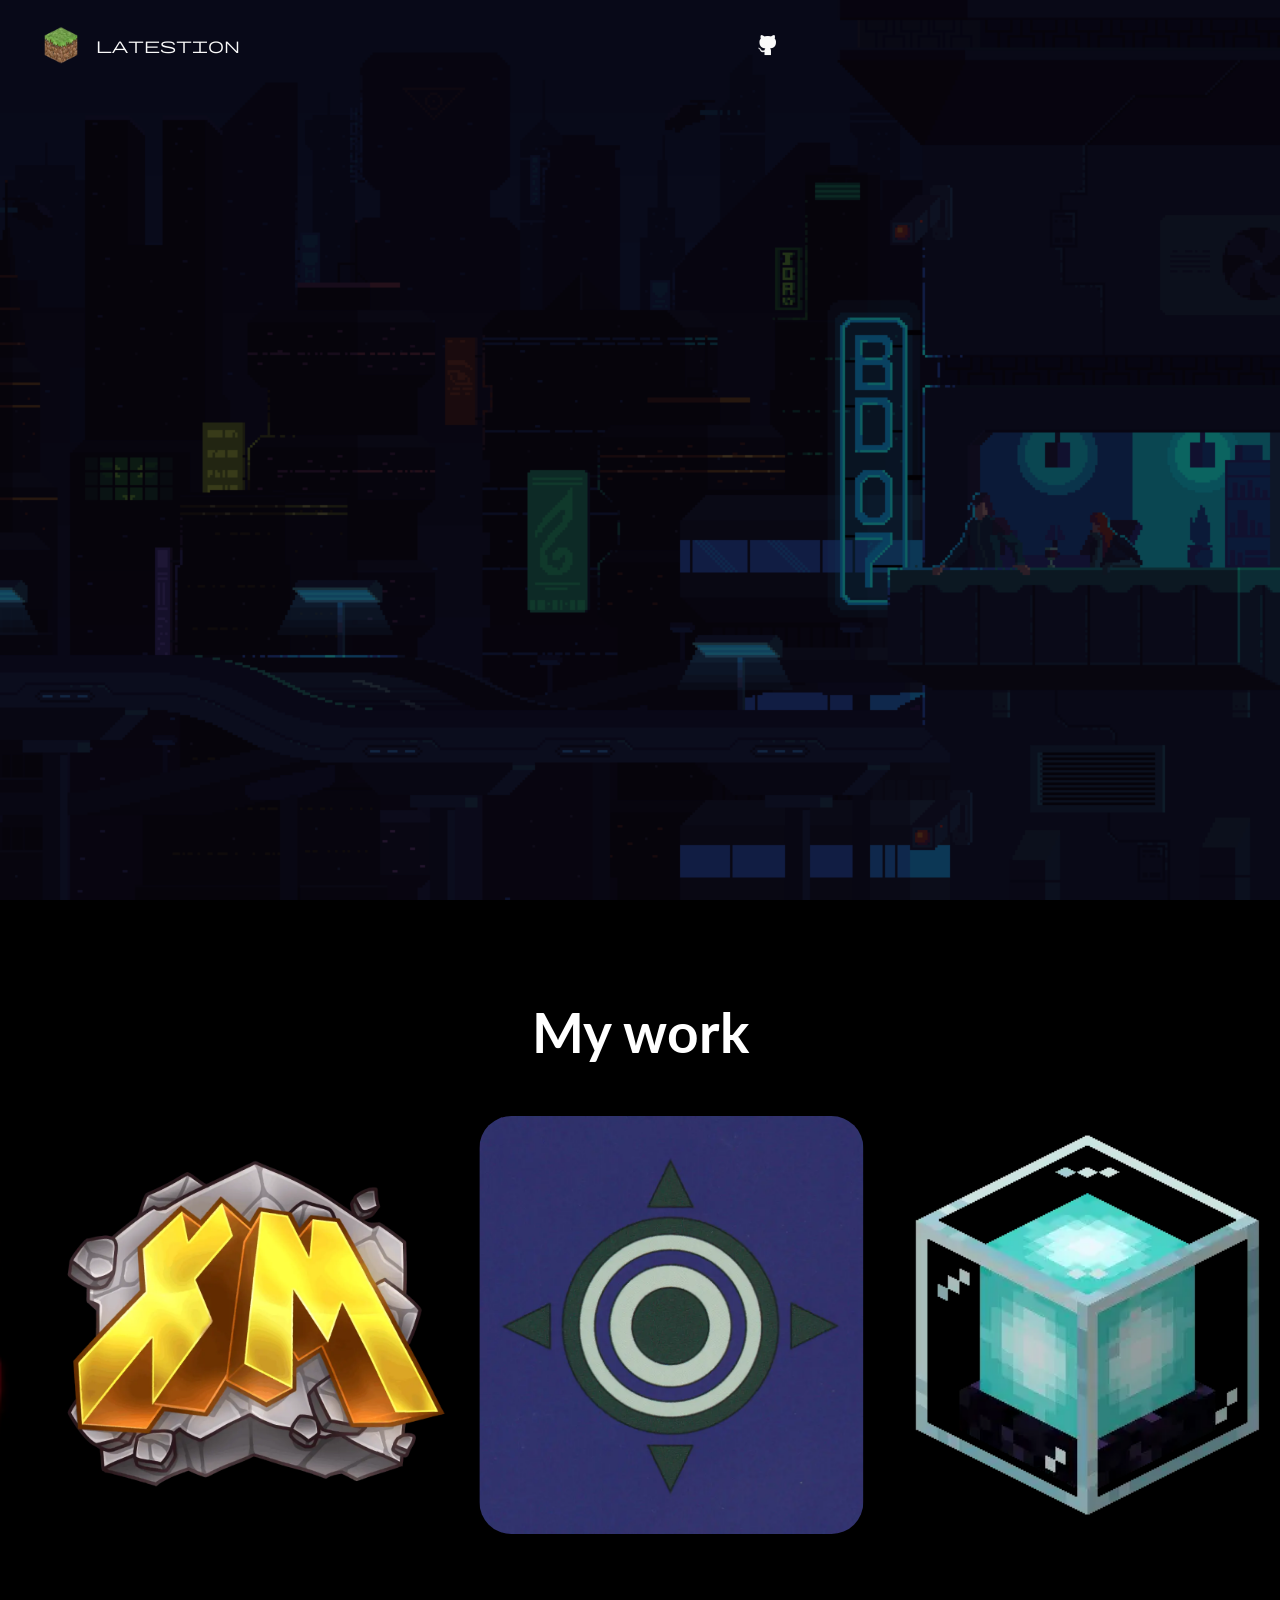
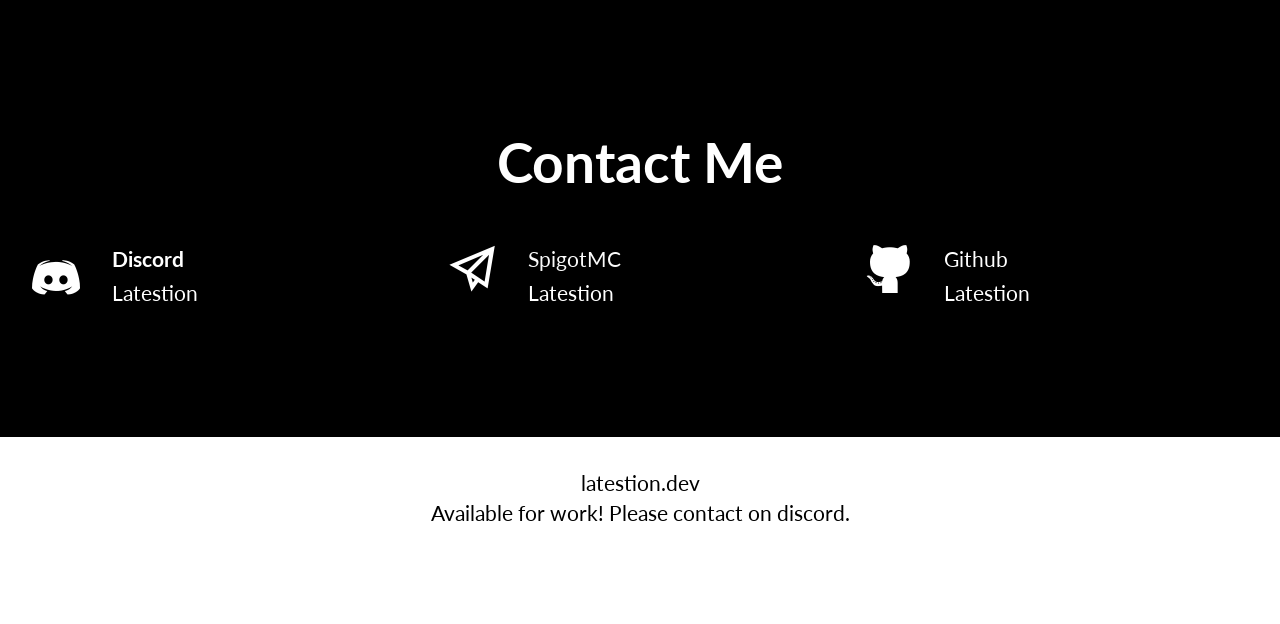
<file: index.html>
<!DOCTYPE html>
<html  >
<head>
  <!-- Site made with Mobirise Website Builder v5.9.13, https://mobirise.com -->
  <meta charset="UTF-8">
  <meta http-equiv="X-UA-Compatible" content="IE=edge">
  <meta name="generator" content="Mobirise v5.9.13, mobirise.com">
  <meta name="viewport" content="width=device-width, initial-scale=1, minimum-scale=1">
  <link rel="shortcut icon" href="assets/images/minecraft-logo-1022-96x96.png" type="image/x-icon">
  <meta name="description" content="">
  
  
  <title>Home</title>
  <link rel="stylesheet" href="assets/web/assets/mobirise-icons2/mobirise2.css">
  <link rel="stylesheet" href="assets/bootstrap/css/bootstrap.min.css">
  <link rel="stylesheet" href="assets/bootstrap/css/bootstrap-grid.min.css">
  <link rel="stylesheet" href="assets/bootstrap/css/bootstrap-reboot.min.css">
  <link rel="stylesheet" href="assets/parallax/jarallax.css">
  <link rel="stylesheet" href="assets/dropdown/css/style.css">
  <link rel="stylesheet" href="assets/socicon/css/styles.css">
  <link rel="stylesheet" href="assets/theme/css/style.css">
  <link rel="preload" href="https://fonts.googleapis.com/css?family=Inter+Tight:100,200,300,400,500,600,700,800,900,100i,200i,300i,400i,500i,600i,700i,800i,900i&display=swap" as="style" onload="this.onload=null;this.rel='stylesheet'">
  <noscript><link rel="stylesheet" href="https://fonts.googleapis.com/css?family=Inter+Tight:100,200,300,400,500,600,700,800,900,100i,200i,300i,400i,500i,600i,700i,800i,900i&display=swap"></noscript>
  <link rel="preload" href="https://fonts.googleapis.com/css?family=Lato:100,100i,300,300i,400,400i,700,700i,900,900i&display=swap" as="style" onload="this.onload=null;this.rel='stylesheet'">
  <noscript><link rel="stylesheet" href="https://fonts.googleapis.com/css?family=Lato:100,100i,300,300i,400,400i,700,700i,900,900i&display=swap"></noscript>
  <link rel="preload" href="https://fonts.googleapis.com/css?family=Material+Symbols+Rounded:100,200,300,400,500,600,700&display=swap" as="style" onload="this.onload=null;this.rel='stylesheet'">
  <noscript><link rel="stylesheet" href="https://fonts.googleapis.com/css?family=Material+Symbols+Rounded:100,200,300,400,500,600,700&display=swap"></noscript>
  <link rel="preload" as="style" href="assets/mobirise/css/mbr-additional.css?v=7mguWb"><link rel="stylesheet" href="assets/mobirise/css/mbr-additional.css?v=7mguWb" type="text/css">

  
  
  
</head>
<body>
  
  <section data-bs-version="5.1" class="menu menu6 cid-u6y2xrXxMY" once="menu" id="menu06-9">
	

	<nav class="navbar navbar-dropdown opacityScroll navbar-fixed-top navbar-expand-lg">
		<div class="container">
			<div class="navbar-brand">
				<span class="navbar-logo">
					
						<img src="assets/images/minecraft-logo-1022-96x96.webp" alt="Mobirise Website Builder" style="height: 2.4rem;">
					
				</span>
				<span class="navbar-caption-wrap"><a class="navbar-caption text-white text-primary display-4" href="index.html#top">Latestion</a></span>
			</div>
			<button class="navbar-toggler" type="button" data-toggle="collapse" data-bs-toggle="collapse" data-target="#navbarSupportedContent" data-bs-target="#navbarSupportedContent" aria-controls="navbarNavAltMarkup" aria-expanded="false" aria-label="Toggle navigation">
				<div class="hamburger">
					<span></span>
					<span></span>
					<span></span>
					<span></span>
				</div>
			</button>
			<div class="collapse navbar-collapse opacityScroll" id="navbarSupportedContent">
				<ul class="navbar-nav nav-dropdown nav-right" data-app-modern-menu="true"><li class="nav-item">
						<a class="nav-link link text-white text-primary display-4" href="https://github.com/Latestion" target="_blank"><span class="socicon socicon-github mbr-iconfont mbr-iconfont-btn"></span></a>
					</li></ul>
				
				
			</div>
		</div>
	</nav>
</section>

<section data-bs-version="5.1" class="header16 cid-u6xWqTujKS mbr-fullscreen mbr-parallax-background" id="header17-4">
  
  <div class="mbr-overlay" style="opacity: 0.6; background-color: rgb(0, 0, 0);"></div>
  <div class="container-fluid">
    <div class="row">
      <div class="content-wrap col-12 col-md-12">
        
        
        
        
      </div>
    </div>
  </div>
</section>

<section data-bs-version="5.1" class="gallery07 cid-u6BJHIbutQ" id="gallery07-h">
  
  
  <div class="container-fluid gallery-wrapper">
    <div class="row justify-content-center">
      <div class="col-12 content-head">
        <div class="mbr-section-head mb-5">
          <h4 class="mbr-section-title mbr-fonts-style align-center mb-0 display-2"><strong>My work</strong></h4>
          
        </div>
      </div>
    </div>
    <div class="grid-container">
      <div class="grid-container-3 moving-left" style="transform: translate3d(-200px, 0px, 0px);">
        <div class="grid-item">
          <img src="assets/images/beacon-je6-be2-300x300.webp" alt="Mobirise Website Builder">
        </div>
        <div class="grid-item">
          <img src="assets/images/lc-99x99.webp" alt="Mobirise Website Builder">
        </div>
        <div class="grid-item">
          <img src="assets/images/xenos-1000x1000.webp" alt="Mobirise Website Builder">
        </div>
        <div class="grid-item">
          <img src="assets/images/d8ll9nb-fc440e4e-cb35-47f4-bd17-a89bc8bcf8e7-2-1152x1604.webp" alt="Mobirise Website Builder">
        </div>
      </div>
    </div>
  </div>
</section>

<section data-bs-version="5.1" class="social02 cid-u6y6AEX4lq" id="social02-d">
	

	
	
	<div class="container">
		<div class="row justify-content-center">
			<div class="col-12 content-head">
				<div class="mb-5">
					<h5 class="mbr-section-title mbr-fonts-style align-center mb-0 display-2">
						<strong>Contact Me</strong></h5>
					
				</div>
			</div>
		</div>
		<div class="row">
			
			
			
			
			
			<div class="item features-without-image col-12 col-md-6 col-lg-4 active">
				<div class="item-wrapper">
					<span class="mbr-iconfont m-auto socicon-discord socicon" style="color: rgb(255, 255, 255); fill: rgb(255, 255, 255);"></span>
					<div class="card-box">
						<h4 class="card-title mbr-fonts-style mb-1 display-7">
							<strong>Discord</strong></h4>
						<h5 class="card-text mbr-fonts-style display-7">Latestion<br></h5>
					</div>
				</div>
			</div><div class="item features-without-image col-12 col-md-6 col-lg-4">
				<div class="item-wrapper">
					<a href="https://www.spigotmc.org/resources/authors/latestion.774721/"><span class="mbr-iconfont m-auto mobi-mbri-paper-plane mobi-mbri" style="color: rgb(255, 255, 255); fill: rgb(255, 255, 255);"></span></a>
					<div class="card-box">
						<h4 class="card-title mbr-fonts-style mb-1 display-7">
							<strong><a href="https://www.spigotmc.org/resources/authors/latestion.774721/" class="text-white" target="_blank">SpigotMC</a></strong></h4>
						<h5 class="card-text mbr-fonts-style display-7"><a href="https://www.spigotmc.org/resources/authors/latestion.774721/" class="text-primary" target="_blank">Latestion</a><br></h5>
					</div>
				</div>
			</div><div class="item features-without-image col-12 col-md-6 col-lg-4">
				<div class="item-wrapper">
					<a href="https://github.com/Latestion" target="_blank"><span class="mbr-iconfont m-auto socicon-github socicon" style="color: rgb(255, 255, 255); fill: rgb(255, 255, 255);"></span></a>
					<div class="card-box">
						<h4 class="card-title mbr-fonts-style mb-1 display-7"><a href="https://github.com/Latestion" class="text-primary" target="_blank">Github</a></h4>
						<h5 class="card-text mbr-fonts-style display-7"><a href="https://github.com/Latestion" class="text-primary" target="_blank">Latestion</a><br></h5>
					</div>
				</div>
			</div>
		</div>
	</div>
</section>

<section data-bs-version="5.1" class="footer4 cid-u6BN6tpHtM" once="footers" id="footer04-i">

    

    

    <div class="container">
        <div class="media-container-row align-center mbr-white">
            <div class="col-12">
                <p class="mbr-text mb-0 mbr-fonts-style display-7">latestion.dev<br>Available for work! Please contact on discord.</p>
            </div>
        </div>
    </div>
</section><section class="display-7" style="padding: 0;align-items: center;justify-content: center;flex-wrap: wrap;    align-content: center;display: flex;position: relative;height: 4rem;"><a href="https://mobiri.se/3157482" style="flex: 1 1;height: 4rem;position: absolute;width: 100%;z-index: 1;"><img alt="" style="height: 4rem;" src="[data-uri]"></a><p style="margin: 0;text-align: center;" class="display-7">&#8204;</p><a style="z-index:1" href="https://mobirise.com/html-builder.html">HTML Website Builder</a></section><script src="assets/bootstrap/js/bootstrap.bundle.min.js"></script>  <script src="assets/parallax/jarallax.js"></script>  <script src="assets/smoothscroll/smooth-scroll.js"></script>  <script src="assets/ytplayer/index.js"></script>  <script src="assets/dropdown/js/navbar-dropdown.js"></script>  <script src="assets/scrollgallery/scroll-gallery.js"></script>  <script src="assets/theme/js/script.js"></script>  
  
  
</body>
</html>
</file>
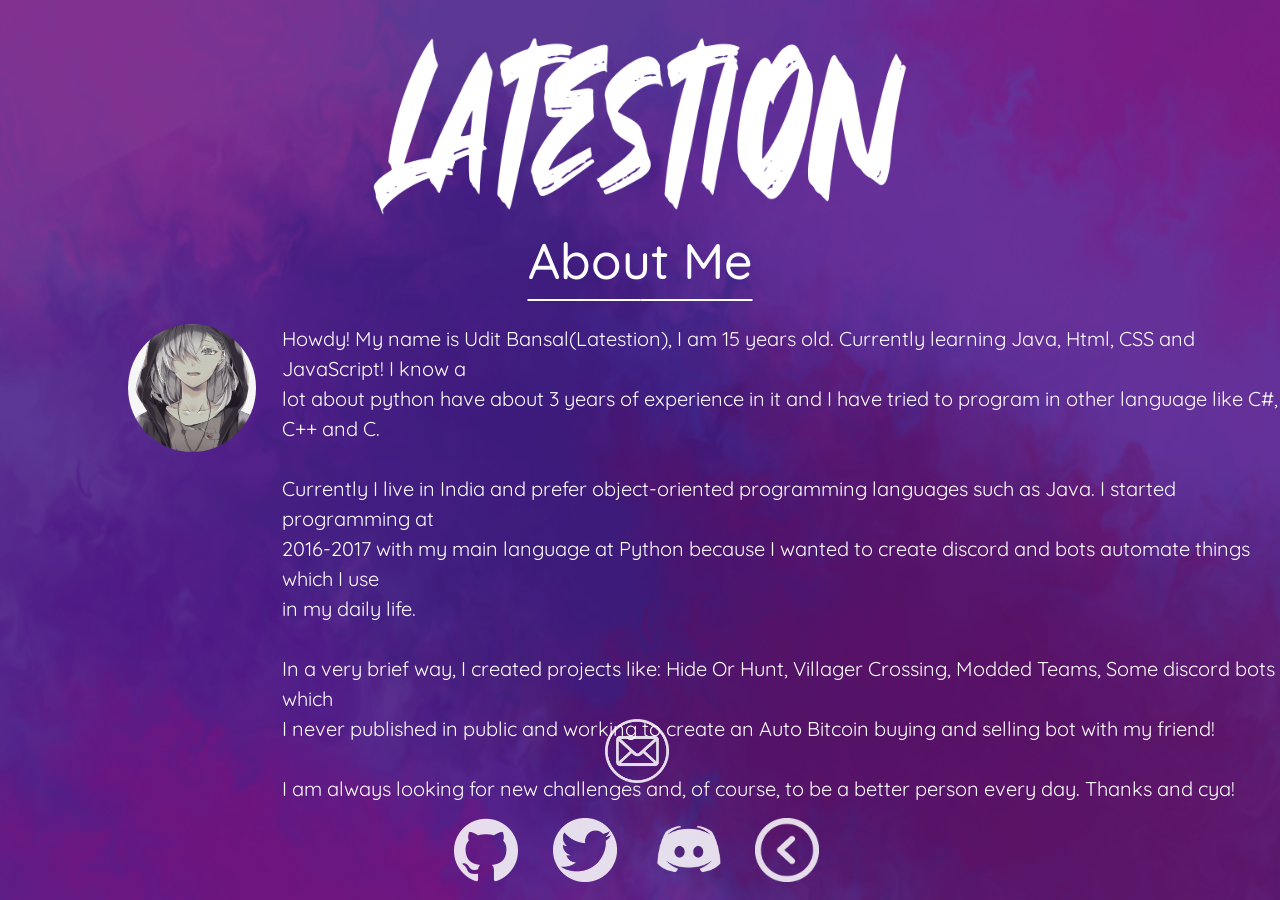
<file: acon.html>
<!DOCTYPE html>
<html lang="en">
    <head>
        <meta charset="UTF-8">
        <meta name="viewport" content="width=device-width, initial-scale=1.0">
        <title>About Me</title>
        <style>
            h1 {
                display: flex;
                flex-direction: row;
            }
        
            h1:before,
            h1:after {
                content: "";
                flex: 1 1;
                border-bottom: 2px solid #ffffff;
                margin: auto;
            }
        </style>
    </head>
    <body>
        <div class="cen"><h1 class="head con">About Me<h1></h1></div>

        <img src="./images/profile.png" class="profile" width="10%" alt="profile">
        <p> Howdy! My name is Udit Bansal(Latestion), I am 15 years old. Currently learning Java, Html, CSS and JavaScript! I know a <br>lot about python have about 3 years of experience in it and I have tried to program in other language like C#, C++ and C. <br><br>
            Currently I live in India and prefer object-oriented programming languages such as Java.
             I started programming at <br> 2016-2017 with my main language at Python because I wanted to create discord and bots automate things which I use <br> in my daily life. <br><br>
            In a very brief way, I created projects like: Hide Or Hunt, Villager Crossing, Modded Teams, Some discord bots which <br> I never published in public and working to create an Auto Bitcoin buying and selling bot with my friend! <br><br>
            I am always looking for new challenges and, of course, to be a better person every day. Thanks and cya!
        </p>
        <div>   
            <a href="https://github.com/Latestion" target="_blank"><img src="./images/github.png" class="github img-fluid" height="10%"
                    width="5%" alt="git"></a>
            <a href="https://twitter.com/latestion" target="_blank"><img src="./images/twitter.png" class="twitter img-fluid" height="10%"
                    width="5%" alt="twitter"></a>
            <a href="https://discord.gg/XXEAJK3" target="_blank"><img src="./images/discord.png" class="discord img-fluid" height="10%"
                    width="5%" alt="discord"></a>
            <a href="./index.html"><img src="./images/next.png" class="next img-fluid" height="10%" width="5%" alt="profile"></a>
            <a href="mailto:uditb365@gmail.com" target="_blank"><img src="./images/gmail.png" class="gmail img-fluid" height="10%" width="5%" alt="gmail"></a>
        </div>
        <div class="top-cen">
            <img src="./images/latest-1.png" height="300px" width="100%" class="rotate image_fluid" alt="latestion">
        </div>
        <script src="https://code.jquery.com/jquery-3.5.1.min.js"></script>
        <link rel="stylesheet" href="https://stackpath.bootstrapcdn.com/bootstrap/4.5.2/css/bootstrap.min.css"
            integrity="sha384-JcKb8q3iqJ61gNV9KGb8thSsNjpSL0n8PARn9HuZOnIxN0hoP+VmmDGMN5t9UJ0Z" crossorigin="anonymous">
        <script src="https://stackpath.bootstrapcdn.com/bootstrap/4.5.2/js/bootstrap.min.js"
            integrity="sha384-B4gt1jrGC7Jh4AgTPSdUtOBvfO8shuf57BaghqFfPlYxofvL8/KUEfYiJOMMV+rV"
            crossorigin="anonymous"></script>
        <link rel="stylesheet" href="./style2.css">
    </body>
</html>
</file>
<file: assets/web/assets/mobirise-icons2/mobirise2.css>
@font-face {
  font-family: 'Moririse2';
  font-display: swap;
  src:  url('mobirise2.eot?f2bix4');
  src:  url('mobirise2.eot?f2bix4#iefix') format('embedded-opentype'),
    url('mobirise2.ttf?f2bix4') format('truetype'),
    url('mobirise2.woff?f2bix4') format('woff'),
    url('mobirise2.svg?f2bix4#mobirise2') format('svg');
  font-weight: normal;
  font-style: normal;
}

[class^="mobi-"], [class*=" mobi-"] {
  /* use !important to prevent issues with browser extensions that change fonts */
  font-family: 'Moririse2' !important;
  speak: none;
  font-style: normal;
  font-weight: normal;
  font-variant: normal;
  text-transform: none;
  line-height: 1;

  /* Better Font Rendering =========== */
  -webkit-font-smoothing: antialiased;
  -moz-osx-font-smoothing: grayscale;
}

.mobi-mbri-add-submenu:before {
  content: "\e900";
}
.mobi-mbri-alert:before {
  content: "\e901";
}
.mobi-mbri-align-center:before {
  content: "\e902";
}
.mobi-mbri-align-justify:before {
  content: "\e903";
}
.mobi-mbri-align-left:before {
  content: "\e904";
}
.mobi-mbri-align-right:before {
  content: "\e905";
}
.mobi-mbri-android:before {
  content: "\e906";
}
.mobi-mbri-apple:before {
  content: "\e907";
}
.mobi-mbri-arrow-down:before {
  content: "\e908";
}
.mobi-mbri-arrow-next:before {
  content: "\e909";
}
.mobi-mbri-arrow-prev:before {
  content: "\e90a";
}
.mobi-mbri-arrow-up:before {
  content: "\e90b";
}
.mobi-mbri-bold:before {
  content: "\e90c";
}
.mobi-mbri-bookmark:before {
  content: "\e90d";
}
.mobi-mbri-bootstrap:before {
  content: "\e90e";
}
.mobi-mbri-briefcase:before {
  content: "\e90f";
}
.mobi-mbri-browse:before {
  content: "\e910";
}
.mobi-mbri-bulleted-list:before {
  content: "\e911";
}
.mobi-mbri-calendar:before {
  content: "\e912";
}
.mobi-mbri-camera:before {
  content: "\e913";
}
.mobi-mbri-cart-add:before {
  content: "\e914";
}
.mobi-mbri-cart-full:before {
  content: "\e915";
}
.mobi-mbri-cash:before {
  content: "\e916";
}
.mobi-mbri-change-style:before {
  content: "\e917";
}
.mobi-mbri-chat:before {
  content: "\e918";
}
.mobi-mbri-clock:before {
  content: "\e919";
}
.mobi-mbri-close:before {
  content: "\e91a";
}
.mobi-mbri-cloud:before {
  content: "\e91b";
}
.mobi-mbri-code:before {
  content: "\e91c";
}
.mobi-mbri-contact-form:before {
  content: "\e91d";
}
.mobi-mbri-credit-card:before {
  content: "\e91e";
}
.mobi-mbri-cursor-click:before {
  content: "\e91f";
}
.mobi-mbri-cust-feedback:before {
  content: "\e920";
}
.mobi-mbri-database:before {
  content: "\e921";
}
.mobi-mbri-delivery:before {
  content: "\e922";
}
.mobi-mbri-desktop:before {
  content: "\e923";
}
.mobi-mbri-devices:before {
  content: "\e924";
}
.mobi-mbri-down:before {
  content: "\e925";
}
.mobi-mbri-download-2:before {
  content: "\e926";
}
.mobi-mbri-download:before {
  content: "\e927";
}
.mobi-mbri-drag-n-drop-2:before {
  content: "\e928";
}
.mobi-mbri-drag-n-drop:before {
  content: "\e929";
}
.mobi-mbri-edit-2:before {
  content: "\e92a";
}
.mobi-mbri-edit:before {
  content: "\e92b";
}
.mobi-mbri-error:before {
  content: "\e92c";
}
.mobi-mbri-extension:before {
  content: "\e92d";
}
.mobi-mbri-features:before {
  content: "\e92e";
}
.mobi-mbri-file:before {
  content: "\e92f";
}
.mobi-mbri-flag:before {
  content: "\e930";
}
.mobi-mbri-folder:before {
  content: "\e931";
}
.mobi-mbri-gift:before {
  content: "\e932";
}
.mobi-mbri-github:before {
  content: "\e933";
}
.mobi-mbri-globe-2:before {
  content: "\e934";
}
.mobi-mbri-globe:before {
  content: "\e935";
}
.mobi-mbri-growing-chart:before {
  content: "\e936";
}
.mobi-mbri-hearth:before {
  content: "\e937";
}
.mobi-mbri-help:before {
  content: "\e938";
}
.mobi-mbri-home:before {
  content: "\e939";
}
.mobi-mbri-hot-cup:before {
  content: "\e93a";
}
.mobi-mbri-idea:before {
  content: "\e93b";
}
.mobi-mbri-image-gallery:before {
  content: "\e93c";
}
.mobi-mbri-image-slider:before {
  content: "\e93d";
}
.mobi-mbri-info:before {
  content: "\e93e";
}
.mobi-mbri-italic:before {
  content: "\e93f";
}
.mobi-mbri-key:before {
  content: "\e940";
}
.mobi-mbri-laptop:before {
  content: "\e941";
}
.mobi-mbri-layers:before {
  content: "\e942";
}
.mobi-mbri-left-right:before {
  content: "\e943";
}
.mobi-mbri-left:before {
  content: "\e944";
}
.mobi-mbri-letter:before {
  content: "\e945";
}
.mobi-mbri-like:before {
  content: "\e946";
}
.mobi-mbri-link:before {
  content: "\e947";
}
.mobi-mbri-lock:before {
  content: "\e948";
}
.mobi-mbri-login:before {
  content: "\e949";
}
.mobi-mbri-logout:before {
  content: "\e94a";
}
.mobi-mbri-magic-stick:before {
  content: "\e94b";
}
.mobi-mbri-map-pin:before {
  content: "\e94c";
}
.mobi-mbri-menu:before {
  content: "\e94d";
}
.mobi-mbri-mobile-2:before {
  content: "\e94e";
}
.mobi-mbri-mobile-horizontal:before {
  content: "\e94f";
}
.mobi-mbri-mobile:before {
  content: "\e950";
}
.mobi-mbri-mobirise:before {
  content: "\e951";
}
.mobi-mbri-more-horizontal:before {
  content: "\e952";
}
.mobi-mbri-more-vertical:before {
  content: "\e953";
}
.mobi-mbri-music:before {
  content: "\e954";
}
.mobi-mbri-new-file:before {
  content: "\e955";
}
.mobi-mbri-numbered-list:before {
  content: "\e956";
}
.mobi-mbri-opened-folder:before {
  content: "\e957";
}
.mobi-mbri-pages:before {
  content: "\e958";
}
.mobi-mbri-paper-plane:before {
  content: "\e959";
}
.mobi-mbri-paperclip:before {
  content: "\e95a";
}
.mobi-mbri-phone:before {
  content: "\e95b";
}
.mobi-mbri-photo:before {
  content: "\e95c";
}
.mobi-mbri-photos:before {
  content: "\e95d";
}
.mobi-mbri-pin:before {
  content: "\e95e";
}
.mobi-mbri-play:before {
  content: "\e95f";
}
.mobi-mbri-plus:before {
  content: "\e960";
}
.mobi-mbri-preview:before {
  content: "\e961";
}
.mobi-mbri-print:before {
  content: "\e962";
}
.mobi-mbri-protect:before {
  content: "\e963";
}
.mobi-mbri-question:before {
  content: "\e964";
}
.mobi-mbri-quote-left:before {
  content: "\e965";
}
.mobi-mbri-quote-right:before {
  content: "\e966";
}
.mobi-mbri-redo:before {
  content: "\e967";
}
.mobi-mbri-refresh:before {
  content: "\e968";
}
.mobi-mbri-responsive-2:before {
  content: "\e969";
}
.mobi-mbri-responsive:before {
  content: "\e96a";
}
.mobi-mbri-right:before {
  content: "\e96b";
}
.mobi-mbri-rocket:before {
  content: "\e96c";
}
.mobi-mbri-sad-face:before {
  content: "\e96d";
}
.mobi-mbri-sale:before {
  content: "\e96e";
}
.mobi-mbri-save:before {
  content: "\e96f";
}
.mobi-mbri-search:before {
  content: "\e970";
}
.mobi-mbri-setting-2:before {
  content: "\e971";
}
.mobi-mbri-setting-3:before {
  content: "\e972";
}
.mobi-mbri-setting:before {
  content: "\e973";
}
.mobi-mbri-share:before {
  content: "\e974";
}
.mobi-mbri-shopping-bag:before {
  content: "\e975";
}
.mobi-mbri-shopping-basket:before {
  content: "\e976";
}
.mobi-mbri-shopping-cart:before {
  content: "\e977";
}
.mobi-mbri-sites:before {
  content: "\e978";
}
.mobi-mbri-smile-face:before {
  content: "\e979";
}
.mobi-mbri-speed:before {
  content: "\e97a";
}
.mobi-mbri-star:before {
  content: "\e97b";
}
.mobi-mbri-success:before {
  content: "\e97c";
}
.mobi-mbri-sun:before {
  content: "\e97d";
}
.mobi-mbri-sun2:before {
  content: "\e97e";
}
.mobi-mbri-tablet-vertical:before {
  content: "\e97f";
}
.mobi-mbri-tablet:before {
  content: "\e980";
}
.mobi-mbri-target:before {
  content: "\e981";
}
.mobi-mbri-timer:before {
  content: "\e982";
}
.mobi-mbri-to-ftp:before {
  content: "\e983";
}
.mobi-mbri-to-local-drive:before {
  content: "\e984";
}
.mobi-mbri-touch-swipe:before {
  content: "\e985";
}
.mobi-mbri-touch:before {
  content: "\e986";
}
.mobi-mbri-trash:before {
  content: "\e987";
}
.mobi-mbri-underline:before {
  content: "\e988";
}
.mobi-mbri-undo:before {
  content: "\e989";
}
.mobi-mbri-unlink:before {
  content: "\e98a";
}
.mobi-mbri-unlock:before {
  content: "\e98b";
}
.mobi-mbri-up-down:before {
  content: "\e98c";
}
.mobi-mbri-up:before {
  content: "\e98d";
}
.mobi-mbri-update:before {
  content: "\e98e";
}
.mobi-mbri-upload-2:before {
  content: "\e98f";
}
.mobi-mbri-upload:before {
  content: "\e990";
}
.mobi-mbri-user-2:before {
  content: "\e991";
}
.mobi-mbri-user:before {
  content: "\e992";
}
.mobi-mbri-users:before {
  content: "\e993";
}
.mobi-mbri-video-play:before {
  content: "\e994";
}
.mobi-mbri-video:before {
  content: "\e995";
}
.mobi-mbri-watch:before {
  content: "\e996";
}
.mobi-mbri-website-theme-2:before {
  content: "\e997";
}
.mobi-mbri-website-theme:before {
  content: "\e998";
}
.mobi-mbri-wifi:before {
  content: "\e999";
}
.mobi-mbri-windows:before {
  content: "\e99a";
}
.mobi-mbri-zoom-in:before {
  content: "\e99b";
}
.mobi-mbri-zoom-out:before {
  content: "\e99c";
}
</file>
<file: assets/parallax/jarallax.css>
.jarallax {
    position: relative;
    z-index: 0;
}
.jarallax > .jarallax-img {
    position: absolute;
    object-fit: cover;
    /* support for plugin https://github.com/bfred-it/object-fit-images */
    font-family: 'object-fit: cover;';
    top: 0;
    left: 0;
    width: 100%;
    height: 100%;
    z-index: -1;
}
</file>
<file: assets/dropdown/css/style.css>
.navbar-dropdown {
  left: 0;
  padding: 0;
  position: absolute;
  right: 0;
  top: 0;
  transition: all 0.45s ease;
  z-index: 1030;
  background: #282828; }
  .navbar-dropdown .navbar-logo {
    margin-right: 0.8rem;
    transition: margin 0.3s ease-in-out;
    vertical-align: middle; }
    .navbar-dropdown .navbar-logo img {
      height: 3.125rem;
      transition: all 0.3s ease-in-out; }
    .navbar-dropdown .navbar-logo.mbr-iconfont {
      font-size: 3.125rem;
      line-height: 3.125rem; }
  .navbar-dropdown .navbar-caption {
    font-weight: 700;
    white-space: normal;
    vertical-align: -4px;
    line-height: 3.125rem !important; }
    .navbar-dropdown .navbar-caption, .navbar-dropdown .navbar-caption:hover {
      color: inherit;
      text-decoration: none; }
  .navbar-dropdown .mbr-iconfont + .navbar-caption {
    vertical-align: -1px; }
  .navbar-dropdown.navbar-fixed-top {
    position: fixed; }
  .navbar-dropdown .navbar-brand span {
    vertical-align: -4px; }
  .navbar-dropdown.bg-color.transparent {
    background: none; }
  .navbar-dropdown.navbar-short .navbar-brand {
    padding: 0.625rem 0; }
    .navbar-dropdown.navbar-short .navbar-brand span {
      vertical-align: -1px; }
  .navbar-dropdown.navbar-short .navbar-caption {
    line-height: 2.375rem !important;
    vertical-align: -2px; }
  .navbar-dropdown.navbar-short .navbar-logo {
    margin-right: 0.5rem; }
    .navbar-dropdown.navbar-short .navbar-logo img {
      height: 2.375rem; }
    .navbar-dropdown.navbar-short .navbar-logo.mbr-iconfont {
      font-size: 2.375rem;
      line-height: 2.375rem; }
  .navbar-dropdown.navbar-short .mbr-table-cell {
    height: 3.625rem; }
  .navbar-dropdown .navbar-close {
    left: 0.6875rem;
    position: fixed;
    top: 0.75rem;
    z-index: 1000; }
  .navbar-dropdown .hamburger-icon {
    content: "";
    display: inline-block;
    vertical-align: middle;
    width: 16px;
    -webkit-box-shadow: 0 -6px 0 1px #282828,0 0 0 1px #282828,0 6px 0 1px #282828;
    -moz-box-shadow: 0 -6px 0 1px #282828,0 0 0 1px #282828,0 6px 0 1px #282828;
    box-shadow: 0 -6px 0 1px #282828,0 0 0 1px #282828,0 6px 0 1px #282828; }

.dropdown-menu .dropdown-toggle[data-toggle="dropdown-submenu"]::after {
  border-bottom: 0.35em solid transparent;
  border-left: 0.35em solid;
  border-right: 0;
  border-top: 0.35em solid transparent;
  margin-left: 0.3rem; }

.dropdown-menu .dropdown-item:focus {
  outline: 0; }

.nav-dropdown {
  font-size: 0.75rem;
  font-weight: 500;
  height: auto !important; }
  .nav-dropdown .nav-btn {
    padding-left: 1rem; }
  .nav-dropdown .link {
    margin: .667em 1.667em;
    font-weight: 500;
    padding: 0;
    transition: color .2s ease-in-out; }
    .nav-dropdown .link.dropdown-toggle {
      margin-right: 2.583em; }
      .nav-dropdown .link.dropdown-toggle::after {
        margin-left: .25rem;
        border-top: 0.35em solid;
        border-right: 0.35em solid transparent;
        border-left: 0.35em solid transparent;
        border-bottom: 0; }
      .nav-dropdown .link.dropdown-toggle[aria-expanded="true"] {
        margin: 0;
        padding: 0.667em 3.263em  0.667em 1.667em; }
  .nav-dropdown .link::after,
  .nav-dropdown .dropdown-item::after {
    color: inherit; }
  .nav-dropdown .btn {
    font-size: 0.75rem;
    font-weight: 700;
    letter-spacing: 0;
    margin-bottom: 0;
    padding-left: 1.25rem;
    padding-right: 1.25rem; }
  .nav-dropdown .dropdown-menu {
    border-radius: 0;
    border: 0;
    left: 0;
    margin: 0;
    padding-bottom: 1.25rem;
    padding-top: 1.25rem;
    position: relative; }
  .nav-dropdown .dropdown-submenu {
    margin-left: 0.125rem;
    top: 0; }
  .nav-dropdown .dropdown-item {
    font-weight: 500;
    line-height: 2;
    padding: 0.3846em 4.615em 0.3846em 1.5385em;
    position: relative;
    transition: color .2s ease-in-out, background-color .2s ease-in-out; }
    .nav-dropdown .dropdown-item::after {
      margin-top: -0.3077em;
      position: absolute;
      right: 1.1538em;
      top: 50%; }
    .nav-dropdown .dropdown-item:focus, .nav-dropdown .dropdown-item:hover {
      background: none; }

@media (max-width: 767px) {
  .nav-dropdown.navbar-toggleable-sm {
    bottom: 0;
    display: none;
    left: 0;
    overflow-x: hidden;
    position: fixed;
    top: 0;
    transform: translateX(-100%);
    -ms-transform: translateX(-100%);
    -webkit-transform: translateX(-100%);
    width: 18.75rem;
    z-index: 999; } }
.nav-dropdown.navbar-toggleable-xl {
  bottom: 0;
  display: none;
  left: 0;
  overflow-x: hidden;
  position: fixed;
  top: 0;
  transform: translateX(-100%);
  -ms-transform: translateX(-100%);
  -webkit-transform: translateX(-100%);
  width: 18.75rem;
  z-index: 999; }

.nav-dropdown-sm {
  display: block !important;
  overflow-x: hidden;
  overflow: auto;
  padding-top: 3.875rem; }
  .nav-dropdown-sm::after {
    content: "";
    display: block;
    height: 3rem;
    width: 100%; }
  .nav-dropdown-sm.collapse.in ~ .navbar-close {
    display: block !important; }
  .nav-dropdown-sm.collapsing, .nav-dropdown-sm.collapse.in {
    transform: translateX(0);
    -ms-transform: translateX(0);
    -webkit-transform: translateX(0);
    transition: all 0.25s ease-out;
    -webkit-transition: all 0.25s ease-out;
    background: #282828; }
  .nav-dropdown-sm.collapsing[aria-expanded="false"] {
    transform: translateX(-100%);
    -ms-transform: translateX(-100%);
    -webkit-transform: translateX(-100%); }
  .nav-dropdown-sm .nav-item {
    display: block;
    margin-left: 0 !important;
    padding-left: 0; }
  .nav-dropdown-sm .link,
  .nav-dropdown-sm .dropdown-item {
    border-top: 1px dotted rgba(255, 255, 255, 0.1);
    font-size: 0.8125rem;
    line-height: 1.6;
    margin: 0 !important;
    padding: 0.875rem 2.4rem 0.875rem 1.5625rem !important;
    position: relative;
    white-space: normal; }
    .nav-dropdown-sm .link:focus, .nav-dropdown-sm .link:hover,
    .nav-dropdown-sm .dropdown-item:focus,
    .nav-dropdown-sm .dropdown-item:hover {
      background: rgba(0, 0, 0, 0.2) !important;
      color: #c0a375; }
  .nav-dropdown-sm .nav-btn {
    position: relative;
    padding: 1.5625rem 1.5625rem 0 1.5625rem; }
    .nav-dropdown-sm .nav-btn::before {
      border-top: 1px dotted rgba(255, 255, 255, 0.1);
      content: "";
      left: 0;
      position: absolute;
      top: 0;
      width: 100%; }
    .nav-dropdown-sm .nav-btn + .nav-btn {
      padding-top: 0.625rem; }
      .nav-dropdown-sm .nav-btn + .nav-btn::before {
        display: none; }
  .nav-dropdown-sm .btn {
    padding: 0.625rem 0; }
  .nav-dropdown-sm .dropdown-toggle[data-toggle="dropdown-submenu"]::after {
    margin-left: .25rem;
    border-top: 0.35em solid;
    border-right: 0.35em solid transparent;
    border-left: 0.35em solid transparent;
    border-bottom: 0; }
  .nav-dropdown-sm .dropdown-toggle[data-toggle="dropdown-submenu"][aria-expanded="true"]::after {
    border-top: 0;
    border-right: 0.35em solid transparent;
    border-left: 0.35em solid transparent;
    border-bottom: 0.35em solid; }
  .nav-dropdown-sm .dropdown-menu {
    margin: 0;
    padding: 0;
    position: relative;
    top: 0;
    left: 0;
    width: 100%;
    border: 0;
    float: none;
    border-radius: 0;
    background: none; }
  .nav-dropdown-sm .dropdown-submenu {
    left: 100%;
    margin-left: 0.125rem;
    margin-top: -1.25rem;
    top: 0; }

.navbar-toggleable-sm .nav-dropdown .dropdown-menu {
  position: absolute; }

.navbar-toggleable-sm .nav-dropdown .dropdown-submenu {
  left: 100%;
  margin-left: 0.125rem;
  margin-top: -1.25rem;
  top: 0; }

.navbar-toggleable-sm.opened .nav-dropdown .dropdown-menu {
  position: relative; }

.navbar-toggleable-sm.opened .nav-dropdown .dropdown-submenu {
  left: 0;
  margin-left: 00rem;
  margin-top: 0rem;
  top: 0; }

.is-builder .nav-dropdown.collapsing {
  transition: none !important; }
</file>
<file: assets/socicon/css/styles.css>
@charset "UTF-8";

@font-face {
  font-family: 'Socicon';
  src:  url('../fonts/socicon.eot');
  src:  url('../fonts/socicon.eot?#iefix') format('embedded-opentype'),
    url('../fonts/socicon.woff2') format('woff2'),
    url('../fonts/socicon.ttf') format('truetype'),
    url('../fonts/socicon.woff') format('woff'),
    url('../fonts/socicon.svg#socicon') format('svg');
  font-weight: normal;
  font-style: normal;
  font-display: swap;
}

[data-icon]:before {
  font-family: "socicon" !important;
  content: attr(data-icon);
  font-style: normal !important;
  font-weight: normal !important;
  font-variant: normal !important;
  text-transform: none !important;
  speak: none;
  line-height: 1;
  -webkit-font-smoothing: antialiased;
  -moz-osx-font-smoothing: grayscale;
}

[class^="socicon-"], [class*=" socicon-"] {
  /* use !important to prevent issues with browser extensions that change fonts */
  font-family: 'Socicon' !important;
  speak: none;
  font-style: normal;
  font-weight: normal;
  font-variant: normal;
  text-transform: none;
  line-height: 1;

  /* Better Font Rendering =========== */
  -webkit-font-smoothing: antialiased;
  -moz-osx-font-smoothing: grayscale;
}

.socicon-eitaa:before {
  content: "\e97c";
}
.socicon-soroush:before {
  content: "\e97d";
}
.socicon-bale:before {
  content: "\e97e";
}
.socicon-zazzle:before {
  content: "\e97b";
}
.socicon-society6:before {
  content: "\e97a";
}
.socicon-redbubble:before {
  content: "\e979";
}
.socicon-avvo:before {
  content: "\e978";
}
.socicon-stitcher:before {
  content: "\e977";
}
.socicon-googlehangouts:before {
  content: "\e974";
}
.socicon-dlive:before {
  content: "\e975";
}
.socicon-vsco:before {
  content: "\e976";
}
.socicon-flipboard:before {
  content: "\e973";
}
.socicon-ubuntu:before {
  content: "\e958";
}
.socicon-artstation:before {
  content: "\e959";
}
.socicon-invision:before {
  content: "\e95a";
}
.socicon-torial:before {
  content: "\e95b";
}
.socicon-collectorz:before {
  content: "\e95c";
}
.socicon-seenthis:before {
  content: "\e95d";
}
.socicon-googleplaymusic:before {
  content: "\e95e";
}
.socicon-debian:before {
  content: "\e95f";
}
.socicon-filmfreeway:before {
  content: "\e960";
}
.socicon-gnome:before {
  content: "\e961";
}
.socicon-itchio:before {
  content: "\e962";
}
.socicon-jamendo:before {
  content: "\e963";
}
.socicon-mix:before {
  content: "\e964";
}
.socicon-sharepoint:before {
  content: "\e965";
}
.socicon-tinder:before {
  content: "\e966";
}
.socicon-windguru:before {
  content: "\e967";
}
.socicon-cdbaby:before {
  content: "\e968";
}
.socicon-elementaryos:before {
  content: "\e969";
}
.socicon-stage32:before {
  content: "\e96a";
}
.socicon-tiktok:before {
  content: "\e96b";
}
.socicon-gitter:before {
  content: "\e96c";
}
.socicon-letterboxd:before {
  content: "\e96d";
}
.socicon-threema:before {
  content: "\e96e";
}
.socicon-splice:before {
  content: "\e96f";
}
.socicon-metapop:before {
  content: "\e970";
}
.socicon-naver:before {
  content: "\e971";
}
.socicon-remote:before {
  content: "\e972";
}
.socicon-internet:before {
  content: "\e957";
}
.socicon-moddb:before {
  content: "\e94b";
}
.socicon-indiedb:before {
  content: "\e94c";
}
.socicon-traxsource:before {
  content: "\e94d";
}
.socicon-gamefor:before {
  content: "\e94e";
}
.socicon-pixiv:before {
  content: "\e94f";
}
.socicon-myanimelist:before {
  content: "\e950";
}
.socicon-blackberry:before {
  content: "\e951";
}
.socicon-wickr:before {
  content: "\e952";
}
.socicon-spip:before {
  content: "\e953";
}
.socicon-napster:before {
  content: "\e954";
}
.socicon-beatport:before {
  content: "\e955";
}
.socicon-hackerone:before {
  content: "\e956";
}
.socicon-hackernews:before {
  content: "\e946";
}
.socicon-smashwords:before {
  content: "\e947";
}
.socicon-kobo:before {
  content: "\e948";
}
.socicon-bookbub:before {
  content: "\e949";
}
.socicon-mailru:before {
  content: "\e94a";
}
.socicon-gitlab:before {
  content: "\e945";
}
.socicon-instructables:before {
  content: "\e944";
}
.socicon-portfolio:before {
  content: "\e943";
}
.socicon-codered:before {
  content: "\e940";
}
.socicon-origin:before {
  content: "\e941";
}
.socicon-nextdoor:before {
  content: "\e942";
}
.socicon-udemy:before {
  content: "\e93f";
}
.socicon-livemaster:before {
  content: "\e93e";
}
.socicon-crunchbase:before {
  content: "\e93b";
}
.socicon-homefy:before {
  content: "\e93c";
}
.socicon-calendly:before {
  content: "\e93d";
}
.socicon-realtor:before {
  content: "\e90f";
}
.socicon-tidal:before {
  content: "\e910";
}
.socicon-qobuz:before {
  content: "\e911";
}
.socicon-natgeo:before {
  content: "\e912";
}
.socicon-mastodon:before {
  content: "\e913";
}
.socicon-unsplash:before {
  content: "\e914";
}
.socicon-homeadvisor:before {
  content: "\e915";
}
.socicon-angieslist:before {
  content: "\e916";
}
.socicon-codepen:before {
  content: "\e917";
}
.socicon-slack:before {
  content: "\e918";
}
.socicon-openaigym:before {
  content: "\e919";
}
.socicon-logmein:before {
  content: "\e91a";
}
.socicon-fiverr:before {
  content: "\e91b";
}
.socicon-gotomeeting:before {
  content: "\e91c";
}
.socicon-aliexpress:before {
  content: "\e91d";
}
.socicon-guru:before {
  content: "\e91e";
}
.socicon-appstore:before {
  content: "\e91f";
}
.socicon-homes:before {
  content: "\e920";
}
.socicon-zoom:before {
  content: "\e921";
}
.socicon-alibaba:before {
  content: "\e922";
}
.socicon-craigslist:before {
  content: "\e923";
}
.socicon-wix:before {
  content: "\e924";
}
.socicon-redfin:before {
  content: "\e925";
}
.socicon-googlecalendar:before {
  content: "\e926";
}
.socicon-shopify:before {
  content: "\e927";
}
.socicon-freelancer:before {
  content: "\e928";
}
.socicon-seedrs:before {
  content: "\e929";
}
.socicon-bing:before {
  content: "\e92a";
}
.socicon-doodle:before {
  content: "\e92b";
}
.socicon-bonanza:before {
  content: "\e92c";
}
.socicon-squarespace:before {
  content: "\e92d";
}
.socicon-toptal:before {
  content: "\e92e";
}
.socicon-gust:before {
  content: "\e92f";
}
.socicon-ask:before {
  content: "\e930";
}
.socicon-trulia:before {
  content: "\e931";
}
.socicon-loomly:before {
  content: "\e932";
}
.socicon-ghost:before {
  content: "\e933";
}
.socicon-upwork:before {
  content: "\e934";
}
.socicon-fundable:before {
  content: "\e935";
}
.socicon-booking:before {
  content: "\e936";
}
.socicon-googlemaps:before {
  content: "\e937";
}
.socicon-zillow:before {
  content: "\e938";
}
.socicon-niconico:before {
  content: "\e939";
}
.socicon-toneden:before {
  content: "\e93a";
}
.socicon-augment:before {
  content: "\e908";
}
.socicon-bitbucket:before {
  content: "\e909";
}
.socicon-fyuse:before {
  content: "\e90a";
}
.socicon-yt-gaming:before {
  content: "\e90b";
}
.socicon-sketchfab:before {
  content: "\e90c";
}
.socicon-mobcrush:before {
  content: "\e90d";
}
.socicon-microsoft:before {
  content: "\e90e";
}
.socicon-pandora:before {
  content: "\e907";
}
.socicon-messenger:before {
  content: "\e906";
}
.socicon-gamewisp:before {
  content: "\e905";
}
.socicon-bloglovin:before {
  content: "\e904";
}
.socicon-tunein:before {
  content: "\e903";
}
.socicon-gamejolt:before {
  content: "\e901";
}
.socicon-trello:before {
  content: "\e902";
}
.socicon-spreadshirt:before {
  content: "\e900";
}
.socicon-500px:before {
  content: "\e000";
}
.socicon-8tracks:before {
  content: "\e001";
}
.socicon-airbnb:before {
  content: "\e002";
}
.socicon-alliance:before {
  content: "\e003";
}
.socicon-amazon:before {
  content: "\e004";
}
.socicon-amplement:before {
  content: "\e005";
}
.socicon-android:before {
  content: "\e006";
}
.socicon-angellist:before {
  content: "\e007";
}
.socicon-apple:before {
  content: "\e008";
}
.socicon-appnet:before {
  content: "\e009";
}
.socicon-baidu:before {
  content: "\e00a";
}
.socicon-bandcamp:before {
  content: "\e00b";
}
.socicon-battlenet:before {
  content: "\e00c";
}
.socicon-mixer:before {
  content: "\e00d";
}
.socicon-bebee:before {
  content: "\e00e";
}
.socicon-bebo:before {
  content: "\e00f";
}
.socicon-behance:before {
  content: "\e010";
}
.socicon-blizzard:before {
  content: "\e011";
}
.socicon-blogger:before {
  content: "\e012";
}
.socicon-buffer:before {
  content: "\e013";
}
.socicon-chrome:before {
  content: "\e014";
}
.socicon-coderwall:before {
  content: "\e015";
}
.socicon-curse:before {
  content: "\e016";
}
.socicon-dailymotion:before {
  content: "\e017";
}
.socicon-deezer:before {
  content: "\e018";
}
.socicon-delicious:before {
  content: "\e019";
}
.socicon-deviantart:before {
  content: "\e01a";
}
.socicon-diablo:before {
  content: "\e01b";
}
.socicon-digg:before {
  content: "\e01c";
}
.socicon-discord:before {
  content: "\e01d";
}
.socicon-disqus:before {
  content: "\e01e";
}
.socicon-douban:before {
  content: "\e01f";
}
.socicon-draugiem:before {
  content: "\e020";
}
.socicon-dribbble:before {
  content: "\e021";
}
.socicon-drupal:before {
  content: "\e022";
}
.socicon-ebay:before {
  content: "\e023";
}
.socicon-ello:before {
  content: "\e024";
}
.socicon-endomodo:before {
  content: "\e025";
}
.socicon-envato:before {
  content: "\e026";
}
.socicon-etsy:before {
  content: "\e027";
}
.socicon-facebook:before {
  content: "\e028";
}
.socicon-feedburner:before {
  content: "\e029";
}
.socicon-filmweb:before {
  content: "\e02a";
}
.socicon-firefox:before {
  content: "\e02b";
}
.socicon-flattr:before {
  content: "\e02c";
}
.socicon-flickr:before {
  content: "\e02d";
}
.socicon-formulr:before {
  content: "\e02e";
}
.socicon-forrst:before {
  content: "\e02f";
}
.socicon-foursquare:before {
  content: "\e030";
}
.socicon-friendfeed:before {
  content: "\e031";
}
.socicon-github:before {
  content: "\e032";
}
.socicon-goodreads:before {
  content: "\e033";
}
.socicon-google:before {
  content: "\e034";
}
.socicon-googlescholar:before {
  content: "\e035";
}
.socicon-googlegroups:before {
  content: "\e036";
}
.socicon-googlephotos:before {
  content: "\e037";
}
.socicon-googleplus:before {
  content: "\e038";
}
.socicon-grooveshark:before {
  content: "\e039";
}
.socicon-hackerrank:before {
  content: "\e03a";
}
.socicon-hearthstone:before {
  content: "\e03b";
}
.socicon-hellocoton:before {
  content: "\e03c";
}
.socicon-heroes:before {
  content: "\e03d";
}
.socicon-smashcast:before {
  content: "\e03e";
}
.socicon-horde:before {
  content: "\e03f";
}
.socicon-houzz:before {
  content: "\e040";
}
.socicon-icq:before {
  content: "\e041";
}
.socicon-identica:before {
  content: "\e042";
}
.socicon-imdb:before {
  content: "\e043";
}
.socicon-instagram:before {
  content: "\e044";
}
.socicon-issuu:before {
  content: "\e045";
}
.socicon-istock:before {
  content: "\e046";
}
.socicon-itunes:before {
  content: "\e047";
}
.socicon-keybase:before {
  content: "\e048";
}
.socicon-lanyrd:before {
  content: "\e049";
}
.socicon-lastfm:before {
  content: "\e04a";
}
.socicon-line:before {
  content: "\e04b";
}
.socicon-linkedin:before {
  content: "\e04c";
}
.socicon-livejournal:before {
  content: "\e04d";
}
.socicon-lyft:before {
  content: "\e04e";
}
.socicon-macos:before {
  content: "\e04f";
}
.socicon-mail:before {
  content: "\e050";
}
.socicon-medium:before {
  content: "\e051";
}
.socicon-meetup:before {
  content: "\e052";
}
.socicon-mixcloud:before {
  content: "\e053";
}
.socicon-modelmayhem:before {
  content: "\e054";
}
.socicon-mumble:before {
  content: "\e055";
}
.socicon-myspace:before {
  content: "\e056";
}
.socicon-newsvine:before {
  content: "\e057";
}
.socicon-nintendo:before {
  content: "\e058";
}
.socicon-npm:before {
  content: "\e059";
}
.socicon-odnoklassniki:before {
  content: "\e05a";
}
.socicon-openid:before {
  content: "\e05b";
}
.socicon-opera:before {
  content: "\e05c";
}
.socicon-outlook:before {
  content: "\e05d";
}
.socicon-overwatch:before {
  content: "\e05e";
}
.socicon-patreon:before {
  content: "\e05f";
}
.socicon-paypal:before {
  content: "\e060";
}
.socicon-periscope:before {
  content: "\e061";
}
.socicon-persona:before {
  content: "\e062";
}
.socicon-pinterest:before {
  content: "\e063";
}
.socicon-play:before {
  content: "\e064";
}
.socicon-player:before {
  content: "\e065";
}
.socicon-playstation:before {
  content: "\e066";
}
.socicon-pocket:before {
  content: "\e067";
}
.socicon-qq:before {
  content: "\e068";
}
.socicon-quora:before {
  content: "\e069";
}
.socicon-raidcall:before {
  content: "\e06a";
}
.socicon-ravelry:before {
  content: "\e06b";
}
.socicon-reddit:before {
  content: "\e06c";
}
.socicon-renren:before {
  content: "\e06d";
}
.socicon-researchgate:before {
  content: "\e06e";
}
.socicon-residentadvisor:before {
  content: "\e06f";
}
.socicon-reverbnation:before {
  content: "\e070";
}
.socicon-rss:before {
  content: "\e071";
}
.socicon-sharethis:before {
  content: "\e072";
}
.socicon-skype:before {
  content: "\e073";
}
.socicon-slideshare:before {
  content: "\e074";
}
.socicon-smugmug:before {
  content: "\e075";
}
.socicon-snapchat:before {
  content: "\e076";
}
.socicon-songkick:before {
  content: "\e077";
}
.socicon-soundcloud:before {
  content: "\e078";
}
.socicon-spotify:before {
  content: "\e079";
}
.socicon-stackexchange:before {
  content: "\e07a";
}
.socicon-stackoverflow:before {
  content: "\e07b";
}
.socicon-starcraft:before {
  content: "\e07c";
}
.socicon-stayfriends:before {
  content: "\e07d";
}
.socicon-steam:before {
  content: "\e07e";
}
.socicon-storehouse:before {
  content: "\e07f";
}
.socicon-strava:before {
  content: "\e080";
}
.socicon-streamjar:before {
  content: "\e081";
}
.socicon-stumbleupon:before {
  content: "\e082";
}
.socicon-swarm:before {
  content: "\e083";
}
.socicon-teamspeak:before {
  content: "\e084";
}
.socicon-teamviewer:before {
  content: "\e085";
}
.socicon-technorati:before {
  content: "\e086";
}
.socicon-telegram:before {
  content: "\e087";
}
.socicon-tripadvisor:before {
  content: "\e088";
}
.socicon-tripit:before {
  content: "\e089";
}
.socicon-triplej:before {
  content: "\e08a";
}
.socicon-tumblr:before {
  content: "\e08b";
}
.socicon-twitch:before {
  content: "\e08c";
}
.socicon-twitter:before {
  content: "\e08d";
}
.socicon-uber:before {
  content: "\e08e";
}
.socicon-ventrilo:before {
  content: "\e08f";
}
.socicon-viadeo:before {
  content: "\e090";
}
.socicon-viber:before {
  content: "\e091";
}
.socicon-viewbug:before {
  content: "\e092";
}
.socicon-vimeo:before {
  content: "\e093";
}
.socicon-vine:before {
  content: "\e094";
}
.socicon-vkontakte:before {
  content: "\e095";
}
.socicon-warcraft:before {
  content: "\e096";
}
.socicon-wechat:before {
  content: "\e097";
}
.socicon-weibo:before {
  content: "\e098";
}
.socicon-whatsapp:before {
  content: "\e099";
}
.socicon-wikipedia:before {
  content: "\e09a";
}
.socicon-windows:before {
  content: "\e09b";
}
.socicon-wordpress:before {
  content: "\e09c";
}
.socicon-wykop:before {
  content: "\e09d";
}
.socicon-xbox:before {
  content: "\e09e";
}
.socicon-xing:before {
  content: "\e09f";
}
.socicon-yahoo:before {
  content: "\e0a0";
}
.socicon-yammer:before {
  content: "\e0a1";
}
.socicon-yandex:before {
  content: "\e0a2";
}
.socicon-yelp:before {
  content: "\e0a3";
}
.socicon-younow:before {
  content: "\e0a4";
}
.socicon-youtube:before {
  content: "\e0a5";
}
.socicon-zapier:before {
  content: "\e0a6";
}
.socicon-zerply:before {
  content: "\e0a7";
}
.socicon-zomato:before {
  content: "\e0a8";
}
.socicon-zynga:before {
  content: "\e0a9";
}
</file>
<file: assets/theme/css/style.css>
@charset "UTF-8";
section {
  background-color: #ffffff;
}

body {
  font-style: normal;
  line-height: 1.5;
  font-weight: 400;
  color: #232323;
  position: relative;
}

button {
  background-color: transparent;
  border-color: transparent;
}

.embla__button,
.carousel-control {
  background-color: #edefea !important;
  opacity: 0.8 !important;
  color: #464845 !important;
  border-color: #edefea !important;
}

.carousel .close,
.modalWindow .close {
  background-color: #edefea !important;
  color: #464845 !important;
  border-color: #edefea !important;
  opacity: 0.8 !important;
}

.carousel .close:hover,
.modalWindow .close:hover {
  opacity: 1 !important;
}

.carousel-indicators li {
  background-color: #edefea !important;
  border: 2px solid #464845 !important;
}

.carousel-indicators li:hover,
.carousel-indicators li:active {
  opacity: 0.8 !important;
}

.embla__button:hover,
.carousel-control:hover {
  background-color: #edefea !important;
  opacity: 1 !important;
}

.modalWindow-video-container {
  height: 80%;
}

section,
.container,
.container-fluid {
  position: relative;
  word-wrap: break-word;
}

a.mbr-iconfont:hover {
  text-decoration: none;
}

.article .lead p,
.article .lead ul,
.article .lead ol,
.article .lead pre,
.article .lead blockquote {
  margin-bottom: 0;
}

a {
  font-style: normal;
  font-weight: 400;
  cursor: pointer;
}
a, a:hover {
  text-decoration: none;
}

.mbr-section-title {
  font-style: normal;
  line-height: 1.3;
}

.mbr-section-subtitle {
  line-height: 1.3;
}

.mbr-text {
  font-style: normal;
  line-height: 1.7;
}

h1,
h2,
h3,
h4,
h5,
h6,
.display-1,
.display-2,
.display-4,
.display-5,
.display-7,
span,
p,
a {
  line-height: 1;
  word-break: break-word;
  word-wrap: break-word;
  font-weight: 400;
}

b,
strong {
  font-weight: bold;
}

input:-webkit-autofill, input:-webkit-autofill:hover, input:-webkit-autofill:focus, input:-webkit-autofill:active {
  transition-delay: 9999s;
  -webkit-transition-property: background-color, color;
  transition-property: background-color, color;
}

textarea[type=hidden] {
  display: none;
}

section {
  background-position: 50% 50%;
  background-repeat: no-repeat;
  background-size: cover;
}
section .mbr-background-video,
section .mbr-background-video-preview {
  position: absolute;
  bottom: 0;
  left: 0;
  right: 0;
  top: 0;
}

.hidden {
  visibility: hidden;
}

.mbr-z-index20 {
  z-index: 20;
}

/*! Base colors */
.mbr-white {
  color: #ffffff;
}

.mbr-black {
  color: #111111;
}

.mbr-bg-white {
  background-color: #ffffff;
}

.mbr-bg-black {
  background-color: #000000;
}

/*! Text-aligns */
.align-left {
  text-align: left;
}

.align-center {
  text-align: center;
}

.align-right {
  text-align: right;
}

/*! Font-weight  */
.mbr-light {
  font-weight: 300;
}

.mbr-regular {
  font-weight: 400;
}

.mbr-semibold {
  font-weight: 500;
}

.mbr-bold {
  font-weight: 700;
}

/*! Media  */
.media-content {
  flex-basis: 100%;
}

.media-container-row {
  display: flex;
  flex-direction: row;
  flex-wrap: wrap;
  justify-content: center;
  align-content: center;
  align-items: start;
}
.media-container-row .media-size-item {
  width: 400px;
}

.media-container-column {
  display: flex;
  flex-direction: column;
  flex-wrap: wrap;
  justify-content: center;
  align-content: center;
  align-items: stretch;
}
.media-container-column > * {
  width: 100%;
}

@media (min-width: 992px) {
  .media-container-row {
    flex-wrap: nowrap;
  }
}
figure {
  margin-bottom: 0;
  overflow: hidden;
}

figure[mbr-media-size] {
  transition: width 0.1s;
}

img,
iframe {
  display: block;
  width: 100%;
}

.card {
  background-color: transparent;
  border: none;
}

.card-box {
  width: 100%;
}

.card-img {
  text-align: center;
  flex-shrink: 0;
  -webkit-flex-shrink: 0;
}

.media {
  max-width: 100%;
  margin: 0 auto;
}

.mbr-figure {
  align-self: center;
}

.media-container > div {
  max-width: 100%;
}

.mbr-figure img,
.card-img img {
  width: 100%;
}

@media (max-width: 991px) {
  .media-size-item {
    width: auto !important;
  }
  .media {
    width: auto;
  }
  .mbr-figure {
    width: 100% !important;
  }
}
/*! Buttons */
.mbr-section-btn {
  margin-left: -0.6rem;
  margin-right: -0.6rem;
  font-size: 0;
}

.btn {
  font-weight: 600;
  border-width: 1px;
  font-style: normal;
  margin: 0.6rem 0.6rem;
  white-space: normal;
  transition: all 0.2s ease-in-out;
  display: inline-flex;
  align-items: center;
  justify-content: center;
  word-break: break-word;
}

.btn-sm {
  font-weight: 600;
  letter-spacing: 0px;
  transition: all 0.3s ease-in-out;
}

.btn-md {
  font-weight: 600;
  letter-spacing: 0px;
  transition: all 0.3s ease-in-out;
}

.btn-lg {
  font-weight: 600;
  letter-spacing: 0px;
  transition: all 0.3s ease-in-out;
}

.btn-form {
  margin: 0;
}
.btn-form:hover {
  cursor: pointer;
}

nav .mbr-section-btn {
  margin-left: 0rem;
  margin-right: 0rem;
}

/*! Btn icon margin */
.btn .mbr-iconfont,
.btn.btn-sm .mbr-iconfont {
  order: 1;
  cursor: pointer;
  margin-left: 0.5rem;
  vertical-align: sub;
}

.btn.btn-md .mbr-iconfont,
.btn.btn-md .mbr-iconfont {
  margin-left: 0.8rem;
}

.mbr-regular {
  font-weight: 400;
}

.mbr-semibold {
  font-weight: 500;
}

.mbr-bold {
  font-weight: 700;
}

[type=submit] {
  -webkit-appearance: none;
}

/*! Full-screen */
.mbr-fullscreen .mbr-overlay {
  min-height: 100vh;
}

.mbr-fullscreen {
  display: flex;
  display: -moz-flex;
  display: -ms-flex;
  display: -o-flex;
  align-items: center;
  min-height: 100vh;
  padding-top: 3rem;
  padding-bottom: 3rem;
}

/*! Map */
.map {
  height: 25rem;
  position: relative;
}
.map iframe {
  width: 100%;
  height: 100%;
}

/*! Scroll to top arrow */
.mbr-arrow-up {
  bottom: 25px;
  right: 90px;
  position: fixed;
  text-align: right;
  z-index: 5000;
  color: #ffffff;
  font-size: 22px;
}

.mbr-arrow-up a {
  background: rgba(0, 0, 0, 0.2);
  border-radius: 50%;
  color: #fff;
  display: inline-block;
  height: 60px;
  width: 60px;
  border: 2px solid #fff;
  outline-style: none !important;
  position: relative;
  text-decoration: none;
  transition: all 0.3s ease-in-out;
  cursor: pointer;
  text-align: center;
}
.mbr-arrow-up a:hover {
  background-color: rgba(0, 0, 0, 0.4);
}
.mbr-arrow-up a i {
  line-height: 60px;
}

.mbr-arrow-up-icon {
  display: block;
  color: #fff;
}

.mbr-arrow-up-icon::before {
  content: "›";
  display: inline-block;
  font-family: serif;
  font-size: 22px;
  line-height: 1;
  font-style: normal;
  position: relative;
  top: 6px;
  left: -4px;
  transform: rotate(-90deg);
}

/*! Arrow Down */
.mbr-arrow {
  position: absolute;
  bottom: 45px;
  left: 50%;
  width: 60px;
  height: 60px;
  cursor: pointer;
  background-color: rgba(80, 80, 80, 0.5);
  border-radius: 50%;
  transform: translateX(-50%);
}
@media (max-width: 767px) {
  .mbr-arrow {
    display: none;
  }
}
.mbr-arrow > a {
  display: inline-block;
  text-decoration: none;
  outline-style: none;
  animation: arrowdown 1.7s ease-in-out infinite;
  color: #ffffff;
}
.mbr-arrow > a > i {
  position: absolute;
  top: -2px;
  left: 15px;
  font-size: 2rem;
}

#scrollToTop a i::before {
  content: "";
  position: absolute;
  display: block;
  border-bottom: 2.5px solid #fff;
  border-left: 2.5px solid #fff;
  width: 27.8%;
  height: 27.8%;
  left: 50%;
  top: 51%;
  transform: translateY(-30%) translateX(-50%) rotate(135deg);
}

@keyframes arrowdown {
  0% {
    transform: translateY(0px);
  }
  50% {
    transform: translateY(-5px);
  }
  100% {
    transform: translateY(0px);
  }
}
@media (max-width: 500px) {
  .mbr-arrow-up {
    left: 0;
    right: 0;
    text-align: center;
  }
}
/*Gradients animation*/
@keyframes gradient-animation {
  from {
    background-position: 0% 100%;
    animation-timing-function: ease-in-out;
  }
  to {
    background-position: 100% 0%;
    animation-timing-function: ease-in-out;
  }
}
.bg-gradient {
  background-size: 200% 200%;
  animation: gradient-animation 5s infinite alternate;
  -webkit-animation: gradient-animation 5s infinite alternate;
}

.menu .navbar-brand {
  display: -webkit-flex;
}
.menu .navbar-brand span {
  display: flex;
  display: -webkit-flex;
}
.menu .navbar-brand .navbar-caption-wrap {
  display: -webkit-flex;
}
.menu .navbar-brand .navbar-logo img {
  display: -webkit-flex;
  width: auto;
}
@media (min-width: 768px) and (max-width: 991px) {
  .menu .navbar-toggleable-sm .navbar-nav {
    display: -ms-flexbox;
  }
}
@media (max-width: 991px) {
  .menu .navbar-collapse {
    max-height: 93.5vh;
  }
  .menu .navbar-collapse.show {
    overflow: auto;
  }
}
@media (min-width: 992px) {
  .menu .navbar-nav.nav-dropdown {
    display: -webkit-flex;
  }
  .menu .navbar-toggleable-sm .navbar-collapse {
    display: -webkit-flex !important;
  }
  .menu .collapsed .navbar-collapse {
    max-height: 93.5vh;
  }
  .menu .collapsed .navbar-collapse.show {
    overflow: auto;
  }
}
@media (max-width: 767px) {
  .menu .navbar-collapse {
    max-height: 80vh;
  }
}

.nav-link .mbr-iconfont {
  margin-right: 0.5rem;
}

.navbar {
  display: -webkit-flex;
  -webkit-flex-wrap: wrap;
  -webkit-align-items: center;
  -webkit-justify-content: space-between;
}

.navbar-collapse {
  -webkit-flex-basis: 100%;
  -webkit-flex-grow: 1;
  -webkit-align-items: center;
}

.nav-dropdown .link {
  padding: 0.667em 1.667em !important;
  margin: 0 !important;
}

.nav {
  display: -webkit-flex;
  -webkit-flex-wrap: wrap;
}

.row {
  display: -webkit-flex;
  -webkit-flex-wrap: wrap;
}

.justify-content-center {
  -webkit-justify-content: center;
}

.form-inline {
  display: -webkit-flex;
}

.card-wrapper {
  -webkit-flex: 1;
}

.carousel-control {
  z-index: 10;
  display: -webkit-flex;
}

.carousel-controls {
  display: -webkit-flex;
}

.media {
  display: -webkit-flex;
}

.form-group:focus {
  outline: none;
}

.jq-selectbox__select {
  padding: 7px 0;
  position: relative;
}

.jq-selectbox__dropdown {
  overflow: hidden;
  border-radius: 10px;
  position: absolute;
  top: 100%;
  left: 0 !important;
  width: 100% !important;
}

.jq-selectbox__trigger-arrow {
  right: 0;
  transform: translateY(-50%);
}

.jq-selectbox li {
  padding: 1.07em 0.5em;
}

input[type=range] {
  padding-left: 0 !important;
  padding-right: 0 !important;
}

.modal-dialog,
.modal-content {
  height: 100%;
}

.modal-dialog .carousel-inner {
  height: calc(100vh - 1.75rem);
}
@media (max-width: 575px) {
  .modal-dialog .carousel-inner {
    height: calc(100vh - 1rem);
  }
}

.carousel-item {
  text-align: center;
}

.carousel-item img {
  margin: auto;
}

.navbar-toggler {
  align-self: flex-start;
  padding: 0.25rem 0.75rem;
  font-size: 1.25rem;
  line-height: 1;
  background: transparent;
  border: 1px solid transparent;
  border-radius: 0.25rem;
}

.navbar-toggler:focus,
.navbar-toggler:hover {
  text-decoration: none;
  box-shadow: none;
}

.navbar-toggler-icon {
  display: inline-block;
  width: 1.5em;
  height: 1.5em;
  vertical-align: middle;
  content: "";
  background: no-repeat center center;
  background-size: 100% 100%;
}

.navbar-toggler-left {
  position: absolute;
  left: 1rem;
}

.navbar-toggler-right {
  position: absolute;
  right: 1rem;
}

.card-img {
  width: auto;
}

.menu .navbar.collapsed:not(.beta-menu) {
  flex-direction: column;
}

.carousel-item.active,
.carousel-item-next,
.carousel-item-prev {
  display: flex;
}

.note-air-layout .dropup .dropdown-menu,
.note-air-layout .navbar-fixed-bottom .dropdown .dropdown-menu {
  bottom: initial !important;
}

html,
body {
  height: auto;
  min-height: 100vh;
}

.dropup .dropdown-toggle::after {
  display: none;
}

.form-asterisk {
  font-family: initial;
  position: absolute;
  top: -2px;
  font-weight: normal;
}

.form-control-label {
  position: relative;
  cursor: pointer;
  margin-bottom: 0.357em;
  padding: 0;
}

.alert {
  color: #ffffff;
  border-radius: 0;
  border: 0;
  font-size: 1.1rem;
  line-height: 1.5;
  margin-bottom: 1.875rem;
  padding: 1.25rem;
  position: relative;
  text-align: center;
}
.alert.alert-form::after {
  background-color: inherit;
  bottom: -7px;
  content: "";
  display: block;
  height: 14px;
  left: 50%;
  margin-left: -7px;
  position: absolute;
  transform: rotate(45deg);
  width: 14px;
}

.form-control {
  background-color: #ffffff;
  background-clip: border-box;
  color: #232323;
  line-height: 1rem !important;
  height: auto;
  padding: 1.2rem 2rem;
  transition: border-color 0.25s ease 0s;
  border: 1px solid transparent !important;
  border-radius: 4px;
  box-shadow: rgba(0, 0, 0, 0.07) 0px 1px 1px 0px, rgba(0, 0, 0, 0.07) 0px 1px 3px 0px, rgba(0, 0, 0, 0.03) 0px 0px 0px 1px;
}
.form-active .form-control:invalid {
  border-color: red;
}

.row > * {
  padding-right: 1rem;
  padding-left: 1rem;
}

form .row {
  margin-left: -0.6rem;
  margin-right: -0.6rem;
}
form .row [class*=col] {
  padding-left: 0.6rem;
  padding-right: 0.6rem;
}

form .mbr-section-btn {
  padding-left: 0.6rem;
  padding-right: 0.6rem;
}

form .form-check-input {
  margin-top: 0.5;
}

textarea.form-control {
  line-height: 1.5rem !important;
}

.form-group {
  margin-bottom: 1.2rem;
}

.form-control,
form .btn {
  min-height: 48px;
}

.gdpr-block label span.textGDPR input[name=gdpr] {
  top: 7px;
}

.form-control:focus {
  box-shadow: none;
}

:focus {
  outline: none;
}

.mbr-overlay {
  background-color: #000;
  bottom: 0;
  left: 0;
  opacity: 0.5;
  position: absolute;
  right: 0;
  top: 0;
  z-index: 0;
  pointer-events: none;
}

blockquote {
  font-style: italic;
  padding: 3rem;
  font-size: 1.09rem;
  position: relative;
  border-left: 3px solid;
}

ul,
ol,
pre,
blockquote {
  margin-bottom: 2.3125rem;
}

.mt-4 {
  margin-top: 2rem !important;
}

.mb-4 {
  margin-bottom: 2rem !important;
}

.container,
.container-fluid {
  padding-left: 16px;
  padding-right: 16px;
}

.row {
  margin-left: -16px;
  margin-right: -16px;
}
.row > [class*=col] {
  padding-left: 16px;
  padding-right: 16px;
}

@media (min-width: 992px) {
  .container-fluid {
    padding-left: 32px;
    padding-right: 32px;
  }
}
@media (max-width: 991px) {
  .mbr-container {
    padding-left: 16px;
    padding-right: 16px;
  }
}
.app-video-wrapper > img {
  opacity: 1;
}

.app-video-wrapper {
  background: transparent;
}

.item {
  position: relative;
}

.dropdown-menu .dropdown-menu {
  left: 100%;
}

.dropdown-item + .dropdown-menu {
  display: none;
}

.dropdown-item:hover + .dropdown-menu,
.dropdown-menu:hover {
  display: block;
}

@media (min-aspect-ratio: 16/9) {
  .mbr-video-foreground {
    height: 300% !important;
    top: -100% !important;
  }
}
@media (max-aspect-ratio: 16/9) {
  .mbr-video-foreground {
    width: 300% !important;
    left: -100% !important;
  }
}.engine {
	position: absolute;
	text-indent: -2400px;
	text-align: center;
	padding: 0;
	top: 0;
	left: -2400px;
}
</file>
<file: assets/mobirise/css/mbr-additional.css>
.btn {
  border-width: 2px;
}
img,
.card-wrap,
.card-wrapper,
.video-wrapper,
.mbr-figure iframe,
.google-map iframe,
.slide-content,
.plan,
.card,
.item-wrapper {
  border-radius: 2rem !important;
}
.video-wrapper {
  overflow: hidden;
}
body {
  font-family: Inter Tight;
}
.display-1 {
  font-family: 'Inter Tight', sans-serif;
  font-size: 5rem;
  line-height: 1;
}
.display-1 > .mbr-iconfont {
  font-size: 6.25rem;
}
.display-2 {
  font-family: 'Lato', sans-serif;
  font-size: 4rem;
  line-height: 1;
}
.display-2 > .mbr-iconfont {
  font-size: 5rem;
}
.display-4 {
  font-family: 'Material Symbols Rounded', monospace;
  font-size: 1rem;
  line-height: 1.5;
}
.display-4 > .mbr-iconfont {
  font-size: 1.25rem;
}
.display-5 {
  font-family: 'Lato', sans-serif;
  font-size: 2rem;
  line-height: 1.5;
}
.display-5 > .mbr-iconfont {
  font-size: 2.5rem;
}
.display-7 {
  font-family: 'Lato', sans-serif;
  font-size: 1.4rem;
  line-height: 1.3;
}
.display-7 > .mbr-iconfont {
  font-size: 1.75rem;
}
/* ---- Fluid typography for mobile devices ---- */
/* 1.4 - font scale ratio ( bootstrap == 1.42857 ) */
/* 100vw - current viewport width */
/* (48 - 20)  48 == 48rem == 768px, 20 == 20rem == 320px(minimal supported viewport) */
/* 0.65 - min scale variable, may vary */
@media (max-width: 992px) {
  .display-1 {
    font-size: 4rem;
  }
}
@media (max-width: 768px) {
  .display-1 {
    font-size: 3.5rem;
    font-size: calc( 2.4rem + (5 - 2.4) * ((100vw - 20rem) / (48 - 20)));
    line-height: calc( 1.1 * (2.4rem + (5 - 2.4) * ((100vw - 20rem) / (48 - 20))));
  }
  .display-2 {
    font-size: 3.2rem;
    font-size: calc( 2.05rem + (4 - 2.05) * ((100vw - 20rem) / (48 - 20)));
    line-height: calc( 1.3 * (2.05rem + (4 - 2.05) * ((100vw - 20rem) / (48 - 20))));
  }
  .display-4 {
    font-size: 0.8rem;
    font-size: calc( 1rem + (1 - 1) * ((100vw - 20rem) / (48 - 20)));
    line-height: calc( 1.4 * (1rem + (1 - 1) * ((100vw - 20rem) / (48 - 20))));
  }
  .display-5 {
    font-size: 1.6rem;
    font-size: calc( 1.35rem + (2 - 1.35) * ((100vw - 20rem) / (48 - 20)));
    line-height: calc( 1.4 * (1.35rem + (2 - 1.35) * ((100vw - 20rem) / (48 - 20))));
  }
  .display-7 {
    font-size: 1.12rem;
    font-size: calc( 1.14rem + (1.4 - 1.14) * ((100vw - 20rem) / (48 - 20)));
    line-height: calc( 1.4 * (1.14rem + (1.4 - 1.14) * ((100vw - 20rem) / (48 - 20))));
  }
}
@media (min-width: 992px) and (max-width: 1400px) {
  .display-1 {
    font-size: 3.5rem;
    font-size: calc( 2.4rem + (5 - 2.4) * ((100vw - 62rem) / (87 - 62)));
    line-height: calc( 1.1 * (2.4rem + (5 - 2.4) * ((100vw - 62rem) / (87 - 62))));
  }
  .display-2 {
    font-size: 3.2rem;
    font-size: calc( 2.05rem + (4 - 2.05) * ((100vw - 62rem) / (87 - 62)));
    line-height: calc( 1.3 * (2.05rem + (4 - 2.05) * ((100vw - 62rem) / (87 - 62))));
  }
  .display-4 {
    font-size: 0.8rem;
    font-size: calc( 1rem + (1 - 1) * ((100vw - 62rem) / (87 - 62)));
    line-height: calc( 1.4 * (1rem + (1 - 1) * ((100vw - 62rem) / (87 - 62))));
  }
  .display-5 {
    font-size: 1.6rem;
    font-size: calc( 1.35rem + (2 - 1.35) * ((100vw - 62rem) / (87 - 62)));
    line-height: calc( 1.4 * (1.35rem + (2 - 1.35) * ((100vw - 62rem) / (87 - 62))));
  }
  .display-7 {
    font-size: 1.12rem;
    font-size: calc( 1.14rem + (1.4 - 1.14) * ((100vw - 62rem) / (87 - 62)));
    line-height: calc( 1.4 * (1.14rem + (1.4 - 1.14) * ((100vw - 62rem) / (87 - 62))));
  }
}
/* Buttons */
.btn {
  padding: 1.25rem 2rem;
  border-radius: 4px;
}
@media (max-width: 767px) {
  .btn {
    padding: 0.75rem 1.5rem;
  }
}
.btn-sm {
  padding: 0.6rem 1.2rem;
  border-radius: 4px;
}
.btn-md {
  padding: 0.6rem 1.2rem;
  border-radius: 4px;
}
.btn-lg {
  padding: 1.25rem 2rem;
  border-radius: 4px;
}
.bg-primary {
  background-color: #ffffff !important;
}
.bg-success {
  background-color: #3a341c !important;
}
.bg-info {
  background-color: #320707 !important;
}
.bg-warning {
  background-color: #a0e2e1 !important;
}
.bg-danger {
  background-color: #ffea64 !important;
}
.btn-primary,
.btn-primary:active {
  background-color: #ffffff !important;
  border-color: #ffffff !important;
  color: #808080 !important;
  box-shadow: none;
}
.btn-primary:hover,
.btn-primary:focus,
.btn-primary.focus,
.btn-primary.active {
  color: inherit;
  background-color: #ffffff !important;
  border-color: #ffffff !important;
  box-shadow: none;
}
.btn-primary.disabled,
.btn-primary:disabled {
  color: #808080 !important;
  background-color: #ffffff !important;
  border-color: #ffffff !important;
}
.btn-secondary,
.btn-secondary:active {
  background-color: #ffd7ef !important;
  border-color: #ffd7ef !important;
  color: #d70081 !important;
  box-shadow: none;
}
.btn-secondary:hover,
.btn-secondary:focus,
.btn-secondary.focus,
.btn-secondary.active {
  color: inherit;
  background-color: #ffffff !important;
  border-color: #ffffff !important;
  box-shadow: none;
}
.btn-secondary.disabled,
.btn-secondary:disabled {
  color: #d70081 !important;
  background-color: #ffffff !important;
  border-color: #ffffff !important;
}
.btn-info,
.btn-info:active {
  background-color: #320707 !important;
  border-color: #320707 !important;
  color: #ffffff !important;
  box-shadow: none;
}
.btn-info:hover,
.btn-info:focus,
.btn-info.focus,
.btn-info.active {
  color: inherit;
  background-color: #5f0d0d !important;
  border-color: #5f0d0d !important;
  box-shadow: none;
}
.btn-info.disabled,
.btn-info:disabled {
  color: #ffffff !important;
  background-color: #5f0d0d !important;
  border-color: #5f0d0d !important;
}
.btn-success,
.btn-success:active {
  background-color: #3a341c !important;
  border-color: #3a341c !important;
  color: #ffffff !important;
  box-shadow: none;
}
.btn-success:hover,
.btn-success:focus,
.btn-success.focus,
.btn-success.active {
  color: inherit;
  background-color: #5c532d !important;
  border-color: #5c532d !important;
  box-shadow: none;
}
.btn-success.disabled,
.btn-success:disabled {
  color: #ffffff !important;
  background-color: #5c532d !important;
  border-color: #5c532d !important;
}
.btn-warning,
.btn-warning:active {
  background-color: #a0e2e1 !important;
  border-color: #a0e2e1 !important;
  color: #1f6463 !important;
  box-shadow: none;
}
.btn-warning:hover,
.btn-warning:focus,
.btn-warning.focus,
.btn-warning.active {
  color: inherit;
  background-color: #c7eeed !important;
  border-color: #c7eeed !important;
  box-shadow: none;
}
.btn-warning.disabled,
.btn-warning:disabled {
  color: #1f6463 !important;
  background-color: #c7eeed !important;
  border-color: #c7eeed !important;
}
.btn-danger,
.btn-danger:active {
  background-color: #ffea64 !important;
  border-color: #ffea64 !important;
  color: #645600 !important;
  box-shadow: none;
}
.btn-danger:hover,
.btn-danger:focus,
.btn-danger.focus,
.btn-danger.active {
  color: inherit;
  background-color: #fff197 !important;
  border-color: #fff197 !important;
  box-shadow: none;
}
.btn-danger.disabled,
.btn-danger:disabled {
  color: #645600 !important;
  background-color: #fff197 !important;
  border-color: #fff197 !important;
}
.btn-white,
.btn-white:active {
  background-color: #eff0ec !important;
  border-color: #eff0ec !important;
  color: #757b62 !important;
  box-shadow: none;
}
.btn-white:hover,
.btn-white:focus,
.btn-white.focus,
.btn-white.active {
  color: inherit;
  background-color: #ffffff !important;
  border-color: #ffffff !important;
  box-shadow: none;
}
.btn-white.disabled,
.btn-white:disabled {
  color: #757b62 !important;
  background-color: #ffffff !important;
  border-color: #ffffff !important;
}
.btn-black,
.btn-black:active {
  background-color: #232323 !important;
  border-color: #232323 !important;
  color: #ffffff !important;
  box-shadow: none;
}
.btn-black:hover,
.btn-black:focus,
.btn-black.focus,
.btn-black.active {
  color: inherit;
  background-color: #3d3d3d !important;
  border-color: #3d3d3d !important;
  box-shadow: none;
}
.btn-black.disabled,
.btn-black:disabled {
  color: #ffffff !important;
  background-color: #3d3d3d !important;
  border-color: #3d3d3d !important;
}
.btn-primary-outline,
.btn-primary-outline:active {
  background-color: transparent !important;
  border-color: #ffffff;
  color: #ffffff;
}
.btn-primary-outline:hover,
.btn-primary-outline:focus,
.btn-primary-outline.focus,
.btn-primary-outline.active {
  color: #d4d4d4 !important;
  background-color: transparent !important;
  border-color: #d4d4d4 !important;
  box-shadow: none !important;
}
.btn-primary-outline.disabled,
.btn-primary-outline:disabled {
  color: #808080 !important;
  background-color: #ffffff !important;
  border-color: #ffffff !important;
}
.btn-secondary-outline,
.btn-secondary-outline:active {
  background-color: transparent !important;
  border-color: #ffd7ef;
  color: #ffd7ef;
}
.btn-secondary-outline:hover,
.btn-secondary-outline:focus,
.btn-secondary-outline.focus,
.btn-secondary-outline.active {
  color: #ff80cc !important;
  background-color: transparent !important;
  border-color: #ff80cc !important;
  box-shadow: none !important;
}
.btn-secondary-outline.disabled,
.btn-secondary-outline:disabled {
  color: #d70081 !important;
  background-color: #ffd7ef !important;
  border-color: #ffd7ef !important;
}
.btn-info-outline,
.btn-info-outline:active {
  background-color: transparent !important;
  border-color: #320707;
  color: #320707;
}
.btn-info-outline:hover,
.btn-info-outline:focus,
.btn-info-outline.focus,
.btn-info-outline.active {
  color: #000000 !important;
  background-color: transparent !important;
  border-color: #000000 !important;
  box-shadow: none !important;
}
.btn-info-outline.disabled,
.btn-info-outline:disabled {
  color: #ffffff !important;
  background-color: #320707 !important;
  border-color: #320707 !important;
}
.btn-success-outline,
.btn-success-outline:active {
  background-color: transparent !important;
  border-color: #3a341c;
  color: #3a341c;
}
.btn-success-outline:hover,
.btn-success-outline:focus,
.btn-success-outline.focus,
.btn-success-outline.active {
  color: #000000 !important;
  background-color: transparent !important;
  border-color: #000000 !important;
  box-shadow: none !important;
}
.btn-success-outline.disabled,
.btn-success-outline:disabled {
  color: #ffffff !important;
  background-color: #3a341c !important;
  border-color: #3a341c !important;
}
.btn-warning-outline,
.btn-warning-outline:active {
  background-color: transparent !important;
  border-color: #a0e2e1;
  color: #a0e2e1;
}
.btn-warning-outline:hover,
.btn-warning-outline:focus,
.btn-warning-outline.focus,
.btn-warning-outline.active {
  color: #5ececc !important;
  background-color: transparent !important;
  border-color: #5ececc !important;
  box-shadow: none !important;
}
.btn-warning-outline.disabled,
.btn-warning-outline:disabled {
  color: #1f6463 !important;
  background-color: #a0e2e1 !important;
  border-color: #a0e2e1 !important;
}
.btn-danger-outline,
.btn-danger-outline:active {
  background-color: transparent !important;
  border-color: #ffea64;
  color: #ffea64;
}
.btn-danger-outline:hover,
.btn-danger-outline:focus,
.btn-danger-outline.focus,
.btn-danger-outline.active {
  color: #ffde0d !important;
  background-color: transparent !important;
  border-color: #ffde0d !important;
  box-shadow: none !important;
}
.btn-danger-outline.disabled,
.btn-danger-outline:disabled {
  color: #645600 !important;
  background-color: #ffea64 !important;
  border-color: #ffea64 !important;
}
.btn-black-outline,
.btn-black-outline:active {
  background-color: transparent !important;
  border-color: #232323;
  color: #232323;
}
.btn-black-outline:hover,
.btn-black-outline:focus,
.btn-black-outline.focus,
.btn-black-outline.active {
  color: #000000 !important;
  background-color: transparent !important;
  border-color: #000000 !important;
  box-shadow: none !important;
}
.btn-black-outline.disabled,
.btn-black-outline:disabled {
  color: #ffffff !important;
  background-color: #232323 !important;
  border-color: #232323 !important;
}
.btn-white-outline,
.btn-white-outline:active {
  background-color: transparent !important;
  border-color: #fafafa;
  color: #fafafa;
}
.btn-white-outline:hover,
.btn-white-outline:focus,
.btn-white-outline.focus,
.btn-white-outline.active {
  color: #cfcfcf !important;
  background-color: transparent !important;
  border-color: #cfcfcf !important;
  box-shadow: none !important;
}
.btn-white-outline.disabled,
.btn-white-outline:disabled {
  color: #7a7a7a !important;
  background-color: #fafafa !important;
  border-color: #fafafa !important;
}
.text-primary {
  color: #ffffff !important;
}
.text-secondary {
  color: #ffd7ef !important;
}
.text-success {
  color: #3a341c !important;
}
.text-info {
  color: #320707 !important;
}
.text-warning {
  color: #a0e2e1 !important;
}
.text-danger {
  color: #ffea64 !important;
}
.text-white {
  color: #fafafa !important;
}
.text-black {
  color: #232323 !important;
}
a.text-primary:hover,
a.text-primary:focus,
a.text-primary.active {
  color: #cccccc !important;
}
a.text-secondary:hover,
a.text-secondary:focus,
a.text-secondary.active {
  color: #ff71c6 !important;
}
a.text-success:hover,
a.text-success:focus,
a.text-success.active {
  color: #000000 !important;
}
a.text-info:hover,
a.text-info:focus,
a.text-info.active {
  color: #000000 !important;
}
a.text-warning:hover,
a.text-warning:focus,
a.text-warning.active {
  color: #52cac8 !important;
}
a.text-danger:hover,
a.text-danger:focus,
a.text-danger.active {
  color: #fddb00 !important;
}
a.text-white:hover,
a.text-white:focus,
a.text-white.active {
  color: #c7c7c7 !important;
}
a.text-black:hover,
a.text-black:focus,
a.text-black.active {
  color: #000000 !important;
}
a[class*="text-"]:not(.nav-link):not(.dropdown-item):not([role]):not(.navbar-caption) {
  position: relative;
  background-image: transparent;
  background-size: 10000px 2px;
  background-repeat: no-repeat;
  background-position: 0px 1.2em;
  background-position: -10000px 1.2em;
}
a[class*="text-"]:not(.nav-link):not(.dropdown-item):not([role]):not(.navbar-caption):hover {
  transition: background-position 2s ease-in-out;
  background-image: linear-gradient(currentColor 50%, currentColor 50%);
  background-position: 0px 1.2em;
}
.nav-tabs .nav-link.active {
  color: #ffffff;
}
.nav-tabs .nav-link:not(.active) {
  color: #232323;
}
.alert-success {
  background-color: #70c770;
}
.alert-info {
  background-color: #320707;
}
.alert-warning {
  background-color: #a0e2e1;
}
.alert-danger {
  background-color: #ffea64;
}
.mbr-section-btn .btn:not(.btn-form) {
  border-radius: 100px;
}
.mbr-gallery-filter li a {
  border-radius: 100px !important;
}
.mbr-gallery-filter li.active .btn {
  background-color: #ffffff;
  border-color: #ffffff;
  color: #8c8c8c;
}
.mbr-gallery-filter li.active .btn:focus {
  box-shadow: none;
}
.nav-tabs .nav-link {
  border-radius: 100px !important;
}
a,
a:hover {
  color: #ffffff;
}
.mbr-plan-header.bg-primary .mbr-plan-subtitle,
.mbr-plan-header.bg-primary .mbr-plan-price-desc {
  color: #ffffff;
}
.mbr-plan-header.bg-success .mbr-plan-subtitle,
.mbr-plan-header.bg-success .mbr-plan-price-desc {
  color: #c0b27c;
}
.mbr-plan-header.bg-info .mbr-plan-subtitle,
.mbr-plan-header.bg-info .mbr-plan-price-desc {
  color: #f3abab;
}
.mbr-plan-header.bg-warning .mbr-plan-subtitle,
.mbr-plan-header.bg-warning .mbr-plan-price-desc {
  color: #ffffff;
}
.mbr-plan-header.bg-danger .mbr-plan-subtitle,
.mbr-plan-header.bg-danger .mbr-plan-price-desc {
  color: #ffffff;
}
/* Scroll to top button*/
.scrollToTop_wraper {
  display: none;
}
.form-control {
  font-family: 'Lato', sans-serif;
  font-size: 1.4rem;
  line-height: 1.3;
  font-weight: 400;
  border-radius: 40px !important;
}
.form-control > .mbr-iconfont {
  font-size: 1.75rem;
}
.form-control:hover,
.form-control:focus {
  box-shadow: rgba(0, 0, 0, 0.07) 0px 1px 1px 0px, rgba(0, 0, 0, 0.07) 0px 1px 3px 0px, rgba(0, 0, 0, 0.03) 0px 0px 0px 1px;
  border-color: #ffffff !important;
}
.form-control:-webkit-input-placeholder {
  font-family: 'Lato', sans-serif;
  font-size: 1.4rem;
  line-height: 1.3;
  font-weight: 400;
}
.form-control:-webkit-input-placeholder > .mbr-iconfont {
  font-size: 1.75rem;
}
blockquote {
  border-color: #ffffff;
}
/* Forms */
.mbr-form .input-group-btn .btn {
  border-radius: 100px !important;
}
.mbr-form .input-group-btn .btn:hover {
  box-shadow: 0 10px 40px 0 rgba(0, 0, 0, 0.2);
}
.mbr-form .input-group-btn button[type="submit"] {
  border-radius: 100px !important;
  padding: 1rem 3rem;
}
.mbr-form .input-group-btn button[type="submit"]:hover {
  box-shadow: 0 10px 40px 0 rgba(0, 0, 0, 0.2);
}
.jq-selectbox li:hover,
.jq-selectbox li.selected {
  background-color: #ffffff;
  color: #000000;
}
.jq-number__spin {
  transition: 0.25s ease;
}
.jq-number__spin:hover {
  border-color: #ffffff;
}
.jq-selectbox .jq-selectbox__trigger-arrow,
.jq-number__spin.minus:after,
.jq-number__spin.plus:after {
  transition: 0.4s;
  border-top-color: #232323;
  border-bottom-color: #232323;
}
.jq-selectbox:hover .jq-selectbox__trigger-arrow,
.jq-number__spin.minus:hover:after,
.jq-number__spin.plus:hover:after {
  border-top-color: #ffffff;
  border-bottom-color: #ffffff;
}
.xdsoft_datetimepicker .xdsoft_calendar td.xdsoft_default,
.xdsoft_datetimepicker .xdsoft_calendar td.xdsoft_current,
.xdsoft_datetimepicker .xdsoft_timepicker .xdsoft_time_box > div > div.xdsoft_current {
  color: #000000 !important;
  background-color: #ffffff !important;
  box-shadow: none !important;
}
.xdsoft_datetimepicker .xdsoft_calendar td:hover,
.xdsoft_datetimepicker .xdsoft_timepicker .xdsoft_time_box > div > div:hover {
  color: #000000 !important;
  background: #ffd7ef !important;
  box-shadow: none !important;
}
.lazy-bg {
  background-image: none !important;
}
.lazy-placeholder:not(section),
.lazy-none {
  display: block;
  position: relative;
  padding-bottom: 56.25%;
  width: 100%;
  height: auto;
}
iframe.lazy-placeholder,
.lazy-placeholder:after {
  content: '';
  position: absolute;
  width: 200px;
  height: 200px;
  background: transparent no-repeat center;
  background-size: contain;
  top: 50%;
  left: 50%;
  transform: translateX(-50%) translateY(-50%);
  background-image: url("data:image/svg+xml;charset=UTF-8,%3csvg width='32' height='32' viewBox='0 0 64 64' xmlns='http://www.w3.org/2000/svg' stroke='%23ffffff' %3e%3cg fill='none' fill-rule='evenodd'%3e%3cg transform='translate(16 16)' stroke-width='2'%3e%3ccircle stroke-opacity='.5' cx='16' cy='16' r='16'/%3e%3cpath d='M32 16c0-9.94-8.06-16-16-16'%3e%3canimateTransform attributeName='transform' type='rotate' from='0 16 16' to='360 16 16' dur='1s' repeatCount='indefinite'/%3e%3c/path%3e%3c/g%3e%3c/g%3e%3c/svg%3e");
}
section.lazy-placeholder:after {
  opacity: 0.5;
}
body {
  overflow-x: hidden;
}
a {
  transition: color 0.6s;
}
@media (max-width: 1400px) {
  .container {
    max-width: 100%;
  }
}
@media (max-width: 1400px) and (min-width: 768px) {
  .container {
    padding-left: 32px;
    padding-right: 32px;
  }
}
@media (max-width: 1400px) and (min-width: 768px) {
  .container-fluid {
    padding-left: 32px;
    padding-right: 32px;
  }
}
@media (max-width: 767px) {
  .container-fluid {
    padding-left: 16px;
    padding-right: 16px;
  }
}
.cid-u6y2xrXxMY {
  z-index: 1000;
  width: 100%;
  position: relative;
}
.cid-u6y2xrXxMY .dropdown-item:before {
  font-family: Moririse2 !important;
  content: "\e966";
  display: inline-block;
  width: 0;
  position: absolute;
  left: 1rem;
  top: 0.5rem;
  margin-right: 0.5rem;
  line-height: 1;
  font-size: inherit;
  vertical-align: middle;
  text-align: center;
  overflow: hidden;
  transform: scale(0, 1);
  transition: all 0.25s ease-in-out;
}
@media (max-width: 767px) {
  .cid-u6y2xrXxMY .navbar-toggler {
    transform: scale(0.8);
  }
}
.cid-u6y2xrXxMY .navbar-brand {
  flex-shrink: 0;
  align-items: center;
  margin-right: 0;
  padding: 10px 0;
  transition: all 0.3s;
  word-break: break-word;
  z-index: 1;
}
.cid-u6y2xrXxMY .navbar-brand img {
  max-width: 100%;
  max-height: 100%;
  border-radius: 0px !important;
}
.cid-u6y2xrXxMY .navbar-brand .navbar-caption {
  line-height: inherit !important;
}
.cid-u6y2xrXxMY .navbar-brand .navbar-logo a {
  outline: none;
}
.cid-u6y2xrXxMY .navbar-nav {
  margin: auto;
  margin-left: 0;
  margin-left: auto;
}
.cid-u6y2xrXxMY .navbar-nav .nav-item {
  padding: 0 !important;
  transition: 0.3s all !important;
}
.cid-u6y2xrXxMY .navbar-nav .nav-item .nav-link {
  padding: 16px !important;
  margin: 0 !important;
  border-radius: 1rem !important;
  transition: 0.3s all !important;
}
.cid-u6y2xrXxMY .navbar-nav .nav-item .nav-link:hover {
  background-color: rgba(27, 31, 10, 0.06);
}
.cid-u6y2xrXxMY .navbar-nav .open .nav-link::after {
  transform: rotate(180deg);
}
@media (min-width: 992px) {
  .cid-u6y2xrXxMY .navbar-nav .open .nav-link::before {
    content: "";
    width: 100%;
    height: 20px;
    top: 100%;
    background: transparent;
    position: absolute;
  }
}
.cid-u6y2xrXxMY .navbar-nav .dropdown-item {
  padding: 12px !important;
  border-radius: 0.5rem !important;
  margin: 0 8px !important;
  transition: 0.3s all !important;
}
.cid-u6y2xrXxMY .navbar-nav .dropdown-item:hover {
  background-color: rgba(27, 31, 10, 0.06);
}
@media (min-width: 992px) {
  .cid-u6y2xrXxMY .navbar-nav {
    padding-left: 1.5rem;
  }
}
.cid-u6y2xrXxMY .nav-link {
  width: fit-content;
  position: relative;
}
.cid-u6y2xrXxMY .navbar-logo {
  padding-left: 2rem;
  margin: 0 !important;
}
@media (max-width: 767px) {
  .cid-u6y2xrXxMY .navbar-logo {
    padding-left: 1rem;
  }
}
.cid-u6y2xrXxMY .navbar-caption {
  padding-left: 1rem;
  padding-right: 0.5rem;
}
@media (max-width: 767px) {
  .cid-u6y2xrXxMY .nav-dropdown {
    padding-bottom: 0.5rem;
  }
}
.cid-u6y2xrXxMY .nav-dropdown .link.dropdown-toggle::after {
  margin-left: 0.5rem;
  margin-top: 0.2rem;
  transition: 0.3s all;
}
.cid-u6y2xrXxMY .container {
  display: flex;
  height: 90px;
  padding: 0.5rem 0.6rem;
  flex-wrap: nowrap;
  left: 0;
  right: 0;
  -webkit-box-pack: justify;
  -ms-flex-pack: justify;
  justify-content: flex-end;
  -webkit-box-align: center;
  -webkit-align-items: center;
  -ms-flex-align: center;
  align-items: center;
  border-radius: 100vw;
}
@media (max-width: 992px) {
  .cid-u6y2xrXxMY .container {
    padding-right: 2rem;
  }
}
@media (max-width: 767px) {
  .cid-u6y2xrXxMY .container {
    width: 95%;
    height: 56px !important;
    padding-right: 1rem;
    margin-top: 0rem;
  }
}
.cid-u6y2xrXxMY .iconfont-wrapper {
  color: #000000 !important;
  font-size: 1.5rem;
  padding-right: 0.5rem;
}
.cid-u6y2xrXxMY .dropdown-menu {
  flex-wrap: wrap;
  flex-direction: column;
  max-width: 100%;
  padding: 12px 4px !important;
  border-radius: 1.5rem;
  transition: 0.3s all !important;
  min-width: auto;
  background: #000000;
}
.cid-u6y2xrXxMY .nav-item:focus,
.cid-u6y2xrXxMY .nav-link:focus {
  outline: none;
}
.cid-u6y2xrXxMY .dropdown .dropdown-menu .dropdown-item {
  width: auto;
  transition: all 0.25s ease-in-out;
}
.cid-u6y2xrXxMY .dropdown .dropdown-menu .dropdown-item::after {
  right: 0.5rem;
}
.cid-u6y2xrXxMY .dropdown .dropdown-menu .dropdown-item .mbr-iconfont {
  margin-right: 0.5rem;
  vertical-align: sub;
}
.cid-u6y2xrXxMY .dropdown .dropdown-menu .dropdown-item .mbr-iconfont:before {
  display: inline-block;
  transform: scale(1, 1);
  transition: all 0.25s ease-in-out;
}
.cid-u6y2xrXxMY .collapsed .dropdown-menu .dropdown-item:before {
  display: none;
}
.cid-u6y2xrXxMY .collapsed .dropdown .dropdown-menu .dropdown-item {
  padding: 0.235em 1.5em 0.235em 1.5em !important;
  transition: none;
  margin: 0 !important;
}
.cid-u6y2xrXxMY .navbar {
  min-height: 90px;
  transition: all 0.3s;
  border-bottom: 1px solid transparent;
  background: transparent !important;
  padding: 0 !important;
  border: none !important;
  box-shadow: none !important;
  border-radius: 0 !important;
}
.cid-u6y2xrXxMY .navbar.opened {
  transition: all 0.25s;
}
.cid-u6y2xrXxMY .navbar .dropdown-item {
  padding: 0.5rem 1.8rem;
}
.cid-u6y2xrXxMY .navbar .navbar-logo img {
  width: auto;
}
.cid-u6y2xrXxMY .navbar .navbar-collapse {
  z-index: 1;
  justify-content: flex-end;
}
.cid-u6y2xrXxMY .navbar.collapsed {
  justify-content: center;
}
.cid-u6y2xrXxMY .navbar.collapsed .nav-item .nav-link::before {
  display: none;
}
.cid-u6y2xrXxMY .navbar.collapsed.opened .dropdown-menu {
  top: 0;
}
@media (min-width: 992px) {
  .cid-u6y2xrXxMY .navbar.collapsed.opened:not(.navbar-short) .navbar-collapse {
    max-height: calc(98.5vh - 2.4rem);
  }
}
.cid-u6y2xrXxMY .navbar.collapsed .dropdown-menu .dropdown-submenu {
  left: 0 !important;
}
.cid-u6y2xrXxMY .navbar.collapsed .dropdown-menu .dropdown-item:after {
  right: auto;
}
.cid-u6y2xrXxMY .navbar.collapsed .dropdown-menu .dropdown-toggle[data-toggle="dropdown-submenu"]:after {
  margin-left: 0.5rem;
  margin-top: 0.2rem;
  border-top: 0.35em solid;
  border-right: 0.35em solid transparent;
  border-left: 0.35em solid transparent;
  border-bottom: 0;
  top: 41%;
}
.cid-u6y2xrXxMY .navbar.collapsed ul.navbar-nav li {
  margin: auto;
}
.cid-u6y2xrXxMY .navbar.collapsed .dropdown-menu .dropdown-item {
  padding: 0.25rem 1.5rem;
  text-align: center;
}
.cid-u6y2xrXxMY .navbar.collapsed .icons-menu {
  padding-left: 0;
  padding-right: 0;
  padding-top: 0.5rem;
  padding-bottom: 0.5rem;
}
@media (max-width: 767px) {
  .cid-u6y2xrXxMY .navbar {
    min-height: 72px;
  }
  .cid-u6y2xrXxMY .navbar .navbar-logo img {
    height: 2rem !important;
  }
}
@media (max-width: 991px) {
  .cid-u6y2xrXxMY .navbar .nav-item .nav-link::before {
    display: none;
  }
  .cid-u6y2xrXxMY .navbar.opened .dropdown-menu {
    top: 0;
  }
  .cid-u6y2xrXxMY .navbar .dropdown-menu .dropdown-submenu {
    left: 0 !important;
  }
  .cid-u6y2xrXxMY .navbar .dropdown-menu .dropdown-item:after {
    right: auto;
  }
  .cid-u6y2xrXxMY .navbar .dropdown-menu .dropdown-toggle[data-toggle="dropdown-submenu"]:after {
    margin-left: 0.5rem;
    margin-top: 0.2rem;
    border-top: 0.35em solid;
    border-right: 0.35em solid transparent;
    border-left: 0.35em solid transparent;
    border-bottom: 0;
    top: 40%;
  }
  .cid-u6y2xrXxMY .navbar .dropdown-menu .dropdown-item {
    padding: 0.25rem 1.5rem !important;
    text-align: center;
  }
  .cid-u6y2xrXxMY .navbar .navbar-brand {
    flex-shrink: initial;
    flex-basis: auto;
    word-break: break-word;
    padding-right: 10px;
  }
  .cid-u6y2xrXxMY .navbar .navbar-toggler {
    flex-basis: auto;
  }
  .cid-u6y2xrXxMY .navbar .icons-menu {
    padding-left: 0;
    padding-top: 0.5rem;
    padding-bottom: 0.5rem;
  }
}
.cid-u6y2xrXxMY .navbar.navbar-short .navbar-logo img {
  height: 2rem;
}
.cid-u6y2xrXxMY .dropdown-item.active,
.cid-u6y2xrXxMY .dropdown-item:active {
  background-color: transparent;
}
.cid-u6y2xrXxMY .navbar-expand-lg .navbar-nav .nav-link {
  padding: 0;
}
.cid-u6y2xrXxMY .nav-dropdown .link.dropdown-toggle {
  margin-right: 1.667em;
}
.cid-u6y2xrXxMY .nav-dropdown .link.dropdown-toggle[aria-expanded="true"] {
  margin-right: 0;
  padding: 0.667em 1.667em;
}
.cid-u6y2xrXxMY .navbar.navbar-expand-lg .dropdown .dropdown-menu {
  background: #000000;
}
.cid-u6y2xrXxMY .navbar.navbar-expand-lg .dropdown .dropdown-menu .dropdown-submenu {
  margin: 0;
  left: 105%;
  transform: none;
  top: -12px;
}
.cid-u6y2xrXxMY .navbar .dropdown.open > .dropdown-menu {
  display: flex;
}
.cid-u6y2xrXxMY ul.navbar-nav {
  flex-wrap: wrap;
}
.cid-u6y2xrXxMY .navbar-buttons {
  text-align: center;
  min-width: 140px;
}
@media (max-width: 992px) {
  .cid-u6y2xrXxMY .navbar-buttons {
    text-align: left;
  }
}
.cid-u6y2xrXxMY button.navbar-toggler {
  outline: none;
  width: 31px;
  height: 20px;
  cursor: pointer;
  transition: all 0.2s;
  position: relative;
  align-self: center;
}
.cid-u6y2xrXxMY button.navbar-toggler .hamburger span {
  position: absolute;
  right: 0;
  width: 30px;
  height: 2px;
  border-right: 5px;
  background-color: #ffffff;
}
.cid-u6y2xrXxMY button.navbar-toggler .hamburger span:nth-child(1) {
  top: 0;
  transition: all 0.2s;
}
.cid-u6y2xrXxMY button.navbar-toggler .hamburger span:nth-child(2) {
  top: 8px;
  transition: all 0.15s;
}
.cid-u6y2xrXxMY button.navbar-toggler .hamburger span:nth-child(3) {
  top: 8px;
  transition: all 0.15s;
}
.cid-u6y2xrXxMY button.navbar-toggler .hamburger span:nth-child(4) {
  top: 16px;
  transition: all 0.2s;
}
.cid-u6y2xrXxMY nav.opened .hamburger span:nth-child(1) {
  top: 8px;
  width: 0;
  opacity: 0;
  right: 50%;
  transition: all 0.2s;
}
.cid-u6y2xrXxMY nav.opened .hamburger span:nth-child(2) {
  transform: rotate(45deg);
  transition: all 0.25s;
}
.cid-u6y2xrXxMY nav.opened .hamburger span:nth-child(3) {
  transform: rotate(-45deg);
  transition: all 0.25s;
}
.cid-u6y2xrXxMY nav.opened .hamburger span:nth-child(4) {
  top: 8px;
  width: 0;
  opacity: 0;
  right: 50%;
  transition: all 0.2s;
}
.cid-u6y2xrXxMY .navbar-dropdown {
  padding: 0;
  background-color: #000000 !important;
  position: fixed;
}
.cid-u6y2xrXxMY .opacityScroll {
  background: rgba(0, 0, 0, 0) !important;
}
.cid-u6y2xrXxMY a.nav-link {
  display: flex;
  align-items: center;
  justify-content: center;
}
.cid-u6y2xrXxMY .icons-menu {
  flex-wrap: nowrap;
  display: flex;
  justify-content: center;
  padding-left: 1rem;
  padding-right: 1rem;
  padding-top: 0.3rem;
  text-align: center;
}
@media (max-width: 992px) {
  .cid-u6y2xrXxMY .icons-menu {
    justify-content: flex-start;
    margin-bottom: 0.5rem;
  }
}
@media screen and (-ms-high-contrast: active), (-ms-high-contrast: none) {
  .cid-u6y2xrXxMY .navbar {
    height: 70px;
  }
  .cid-u6y2xrXxMY .navbar.opened {
    height: auto;
  }
  .cid-u6y2xrXxMY .nav-item .nav-link:hover::before {
    width: 175%;
    max-width: calc(100% + 2rem);
    left: -1rem;
  }
}
.cid-u6y2xrXxMY .navbar .dropdown > .dropdown-menu {
  display: none;
  width: max-content;
  max-width: 500px !important;
  transform: translateX(-50%);
  top: calc(100% + 20px);
  left: 50%;
}
.cid-u6y2xrXxMY .navbar .dropdown > .dropdown-menu .dropdown-item {
  line-height: 1 !important;
}
.cid-u6y2xrXxMY .navbar .dropdown > .dropdown-menu .dropdown .dropdown-item {
  align-items: center;
  display: flex;
  height: max-content !important;
  min-height: max-content !important;
}
.cid-u6y2xrXxMY .navbar .dropdown > .dropdown-menu .dropdown .dropdown-item::after {
  display: inline-block;
  position: static;
  margin-left: 0.5rem;
  margin-top: 0;
  margin-right: 0;
  margin-bottom: 0;
  transition: 0.3s all;
  transform: rotate(-90deg);
}
.cid-u6y2xrXxMY .navbar .dropdown > .dropdown-menu .dropdown.open .dropdown-item::after {
  transform: rotate(0deg);
}
.cid-u6y2xrXxMY .mbr-section-btn {
  margin: -0.6rem -0.6rem;
}
.cid-u6y2xrXxMY .navbar-toggler {
  margin-left: 12px;
  margin-right: 8px;
  order: 1000;
}
@media (max-width: 991px) {
  .cid-u6y2xrXxMY .navbar-brand {
    margin-right: auto;
  }
  .cid-u6y2xrXxMY .navbar-collapse {
    z-index: -1 !important;
    position: absolute;
    top: 100%;
    left: 0;
    width: 100%;
    padding: 1rem;
    border-radius: 1.5rem;
    background: #000000;
    backdrop-filter: blur(8px);
  }
  .cid-u6y2xrXxMY .navbar-nav .nav-item .nav-link::after {
    margin-left: 10px;
  }
  .cid-u6y2xrXxMY .navbar-nav .dropdown-item:hover {
    background-color: rgba(27, 31, 10, 0.06);
  }
  .cid-u6y2xrXxMY .navbar .dropdown > .dropdown-menu {
    max-width: 100% !important;
    transform: translateX(0);
    top: 10px;
    left: 0;
    padding: 8px !important;
    border-radius: 1rem;
    background-color: rgba(27, 31, 10, 0.04) !important;
  }
  .cid-u6y2xrXxMY .navbar .dropdown > .dropdown-menu .dropdown-item {
    padding: 8px !important;
    line-height: 1 !important;
    margin-bottom: 4px !important;
  }
  .cid-u6y2xrXxMY .navbar .dropdown > .dropdown-menu .dropdown .dropdown-item {
    align-items: center;
    display: flex;
    height: max-content !important;
    min-height: max-content !important;
  }
  .cid-u6y2xrXxMY .navbar .dropdown > .dropdown-menu .dropdown .dropdown-item::after {
    display: inline-block;
    position: static;
    margin-left: 0.5rem;
    margin-top: 0;
    margin-right: 0;
    margin-bottom: 0;
    transition: 0.3s all;
    transform: rotate(0deg);
  }
  .cid-u6y2xrXxMY .navbar .dropdown > .dropdown-menu .dropdown.open .dropdown-item::after {
    transform: rotate(180deg);
  }
  .cid-u6y2xrXxMY .navbar .dropdown > .dropdown-menu .dropdown-submenu {
    position: static;
    width: 100%;
    max-width: 100% !important;
    transform: translateX(0) !important;
    top: 0;
    left: 0;
    padding: 8px !important;
    border-radius: 1rem;
    background-color: rgba(27, 31, 10, 0.04) !important;
  }
  .cid-u6y2xrXxMY .navbar .dropdown.open > .dropdown-menu {
    display: flex !important;
    flex-direction: column;
    align-items: flex-start;
  }
}
@media (max-width: 991px) and (max-width: 767px) {
  .cid-u6y2xrXxMY .navbar-collapse {
    left: -0.7rem;
    width: 106%;
    border-radius: 0;
  }
}
@media (max-width: 991px) and (min-width: 768px) and (max-width: 991px) {
  .cid-u6y2xrXxMY .navbar-collapse {
    left: 0rem;
    width: 106%;
    border-radius: 0;
  }
}
@media (max-width: 575px) {
  .cid-u6y2xrXxMY .navbar-collapse {
    padding: 1rem;
  }
}
.cid-u6xWqTujKS {
  display: flex;
  background-image: url("../../../assets/images/sci-fi-and-fantasy-of-kirokaze.gif");
}
.cid-u6xWqTujKS .mbr-overlay {
  background-color: #000000;
  opacity: 0.6;
}
@media (min-width: 768px) {
  .cid-u6xWqTujKS {
    align-items: center;
  }
  .cid-u6xWqTujKS .row {
    justify-content: center;
  }
  .cid-u6xWqTujKS .content-wrap {
    padding: 1rem 3rem;
  }
}
@media (max-width: 991px) and (min-width: 768px) {
  .cid-u6xWqTujKS .content-wrap {
    min-width: 50%;
  }
}
@media (max-width: 767px) {
  .cid-u6xWqTujKS {
    -webkit-align-items: center;
    align-items: center;
  }
  .cid-u6xWqTujKS .mbr-row {
    -webkit-justify-content: center;
    justify-content: center;
  }
  .cid-u6xWqTujKS .content-wrap {
    width: 100%;
  }
}
.cid-u6xWqTujKS .mbr-section-title,
.cid-u6xWqTujKS .mbr-section-subtitle {
  text-align: center;
}
.cid-u6xWqTujKS .mbr-text,
.cid-u6xWqTujKS .mbr-section-btn {
  text-align: center;
}
.cid-u6xWqTujKS .mbr-section-title {
  text-align: center;
  color: #4be97e;
}
.cid-u6BJHIbutQ {
  padding-top: 6rem;
  padding-bottom: 6rem;
  background-color: #000000;
}
.cid-u6BJHIbutQ .item:focus,
.cid-u6BJHIbutQ span:focus {
  outline: none;
}
.cid-u6BJHIbutQ .item {
  cursor: pointer;
}
.cid-u6BJHIbutQ .grid-container {
  grid-row-gap: 2rem;
}
@media (max-width: 767px) {
  .cid-u6BJHIbutQ .grid-container {
    grid-row-gap: 1rem;
  }
}
.cid-u6BJHIbutQ .grid-container-1,
.cid-u6BJHIbutQ .grid-container-2,
.cid-u6BJHIbutQ .grid-container-3 {
  gap: 0 2rem;
}
@media (max-width: 767px) {
  .cid-u6BJHIbutQ .grid-container-1,
  .cid-u6BJHIbutQ .grid-container-2,
  .cid-u6BJHIbutQ .grid-container-3 {
    gap: 0 1rem;
  }
}
.cid-u6BJHIbutQ .mbr-section-title {
  color: #ffffff;
}
.cid-u6BJHIbutQ .mbr-text,
.cid-u6BJHIbutQ .mbr-section-btn {
  color: #000000;
}
.cid-u6BJHIbutQ .content-head {
  max-width: 800px;
}
.cid-u6BJHIbutQ .container,
.cid-u6BJHIbutQ .container-fluid {
  overflow: hidden;
}
.cid-u6BJHIbutQ .grid-container {
  display: grid;
  transform: translate3d(-3rem, 0, 0);
  width: 115vw;
  grid-column-gap: 1rem;
}
.cid-u6BJHIbutQ .grid-item {
  display: flex;
  justify-content: center;
  align-items: center;
}
.cid-u6BJHIbutQ .grid-item img {
  min-width: 30vw;
  max-width: 100%;
  max-height: 100%;
  object-fit: cover;
}
@media (max-width: 767px) {
  .cid-u6BJHIbutQ .grid-item img {
    min-width: 35vw;
  }
}
.cid-u6BJHIbutQ .grid-container-1,
.cid-u6BJHIbutQ .grid-container-2,
.cid-u6BJHIbutQ .grid-container-3 {
  display: grid;
  grid-template-columns: repeat(4, 1fr);
  grid-auto-columns: 1fr;
  grid-auto-flow: column;
}
.cid-u6BJHIbutQ .grid-container-1 {
  align-items: flex-end;
}
.cid-u6BJHIbutQ .grid-container-2 {
  align-items: flex-start;
}
.cid-u6y6AEX4lq {
  padding-top: 6rem;
  padding-bottom: 6rem;
  background-color: #000000;
}
.cid-u6y6AEX4lq .mbr-fallback-image.disabled {
  display: none;
}
.cid-u6y6AEX4lq .mbr-fallback-image {
  display: block;
  background-size: cover;
  background-position: center center;
  width: 100%;
  height: 100%;
  position: absolute;
  top: 0;
}
.cid-u6y6AEX4lq .item-wrapper {
  display: flex;
  margin-bottom: 2rem;
  border-radius: 0 !important;
}
@media (max-width: 767px) {
  .cid-u6y6AEX4lq .item-wrapper {
    margin-bottom: 1rem;
  }
}
.cid-u6y6AEX4lq .mbr-iconfont {
  font-size: 3rem;
  color: #000000;
  padding-right: 2rem;
}
.cid-u6y6AEX4lq .content-head {
  max-width: 800px;
}
.cid-u6y6AEX4lq .mbr-section-title {
  color: #ffffff;
}
.cid-u6y6AEX4lq .card-title {
  color: #ffffff;
}
.cid-u6y6AEX4lq .card-text {
  color: #ffffff;
}
.cid-u6BN6tpHtM {
  padding-top: 2rem;
  padding-bottom: 2rem;
  background-color: #ffffff;
  overflow: hidden;
}
.cid-u6BN6tpHtM .media-container-row .mbr-text {
  color: #000000;
}
</file>
<file: style2.css>
@import url('https://fonts.googleapis.com/css2?family=Quicksand:wght@500&display=swap');

body {
    background-image: url('./images/immmmmm.png');
    background-repeat: no-repeat;
    background-attachment: fixed; 
    background-size: 100% 100%;
    font-family: 'Quicksand', sans-serif;
}

.github {
    position: absolute;
    bottom: 2%;
    left: 35.5%;
    opacity: 0.85;
}

.twitter {
    position: absolute;
    bottom: 2%;
    left: 43.2%;
    opacity: 0.85;
}

.discord {
    position: absolute;
    bottom: 2%;
    left: 51.3%;
    opacity: 0.85;
}

.next {
    position: absolute;
    bottom: 2%;
    left: 59%;
    opacity: 0.85;
    filter: brightness(0) invert(1);
    transform: rotate(180deg);
}

.gmail {
    position: absolute;
    bottom: 13%;
    left: 47.25%;
    opacity: 0.85;
    filter: brightness(0) invert(1);
}

.github:hover {
    opacity: 1;
}

.twitter:hover {
    opacity: 1;
}

.discord:hover {
    opacity: 1;
}

.next:hover {
    opacity: 1;
}

.gmail:hover {
    opacity: 1;
}

img:hover {
    transition: 0.9s;
    -webkit-transition: 0.9s;
    -moz-transition: 0.9s;
    -ms-transition: 0.9s;
    -o-transition: 0.9s;
    -webkit-transform: rotate(360deg);
    -moz-transform: rotate(360deg);
    -o-transform: rotate(360deg);
    -ms-transform: rotate(360deg);
    transform: rotate(360deg);
}

.next:hover {
    transition: 0.9s;
    -webkit-transition: 0.9s;
    -moz-transition: 0.9s;
    -ms-transition: 0.9s;
    -o-transition: 0.9s;
    -webkit-transform: rotate(540deg);
    -moz-transform: rotate(540deg);
    -o-transform: rotate(540deg);
    -ms-transform: rotate(540deg);
    transform: rotate(540deg);
}

p {
    position: absolute;
    text-align: left;
    color: white;
    font-size: 20px;
    left: 22%;
    top: 36%;
}

.profile {
    position: absolute;
    left: 10%;
    top: 36%;
}

.rotate {
    animation: rotation 8s infinite linear;
}

@keyframes rotation {
    0%   {transform: rotate(0deg);}
    25%  {transform: rotate(2deg);}
    50%  {transform: rotate(0deg);}
    75%  {transform: rotate(-2.5deg);}
    100% {transform: rotate(0deg);}
}

.top-cen {
    filter: brightness(0) invert(1);
    position: absolute;
    top: 14%;
    left: 50%;
    transform: translate(-50%, -50%);
}

.cen {
    position: absolute;
    top: 30%;
    left: 50%;
    transform: translate(-50%, -50%);
}

.head {
    color: white;
    font-size: 50px;
}
</file>
